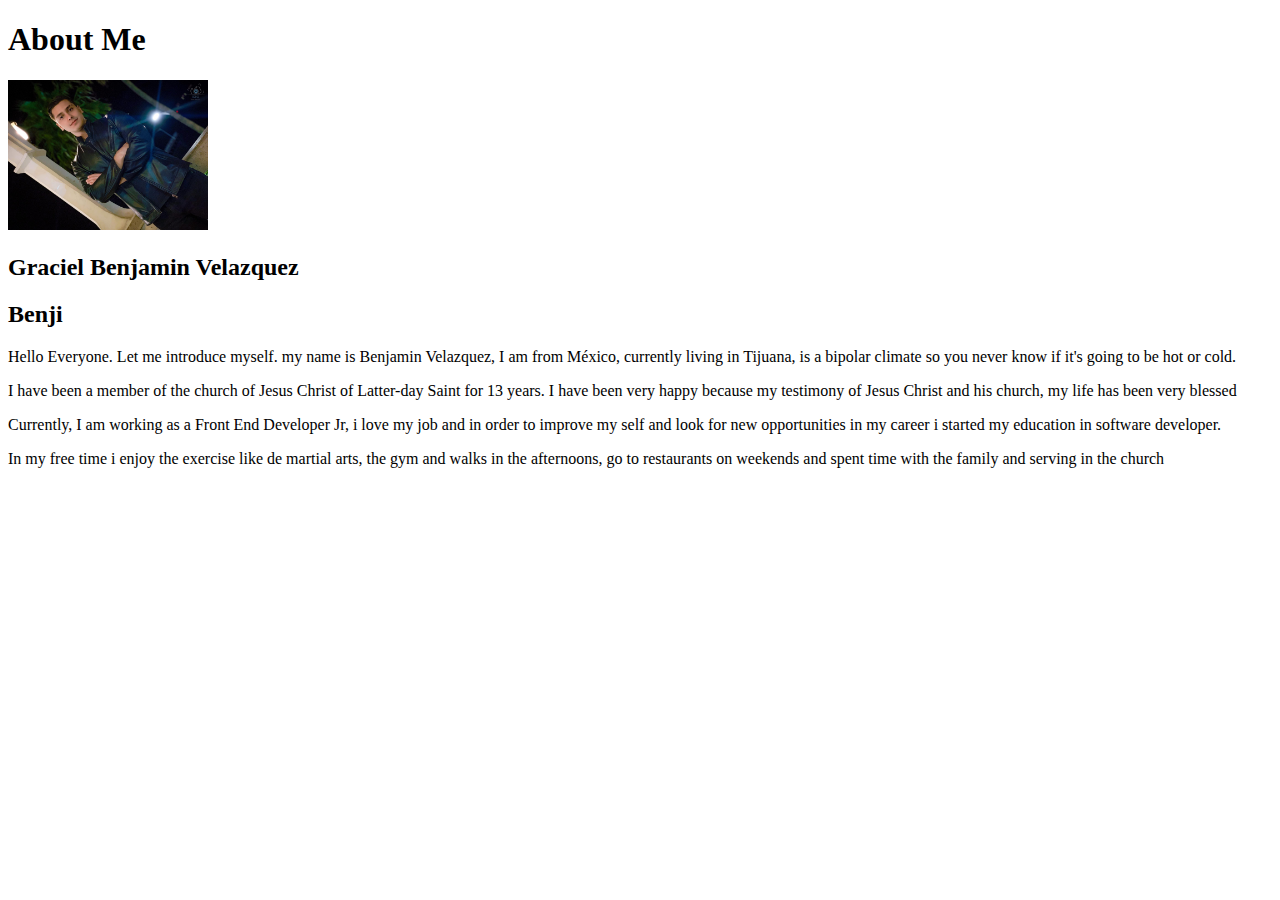
<file: aboutme/index.html>
<!DOCTYPE html>
<html lang="en">
<head>
    <meta charset="UTF-8">
    <meta http-equiv="X-UA-Compatible" content="IE=edge">
    <meta name="viewport" content="width=device-width, initial-scale=1.0">
    <link rel="stylesheet" href="styles/styles.css">
    <title>All About Me</title>
</head>
<body>
    <header>
        
    </header>
    <main>
        <h1>
            About Me
        </h1>
        <div class="img-container">
            <img alt="Image of me" src="images/image-of-me-2.jpg" >
        </div>
        <h2>
            Graciel Benjamin Velazquez
        </h2>
        <h2>
            Benji
        </h2>
        <p>
            Hello Everyone. Let me introduce myself. my name is Benjamin Velazquez, I am from México, currently living in Tijuana, is a bipolar climate so you never know if it's going to be hot or cold.
        </p>
        <p>
            I have been a member of the church of Jesus Christ of Latter-day Saint for 13 years. I have been very happy because my testimony of Jesus Christ and his church, my life has been very blessed
        </p>
        <p>
            Currently, I am working as a Front End Developer Jr, i love my job and in order to improve my self and look for new opportunities in my career i started my education in software developer.
        </p>
        <p>
            In my free time i enjoy the exercise like de martial arts, the gym and walks in the afternoons, go to restaurants on weekends and spent time with the family and serving in the church
        </p>
    </main>
    <footer>
        
    </footer>
</body>
</html>
</file>
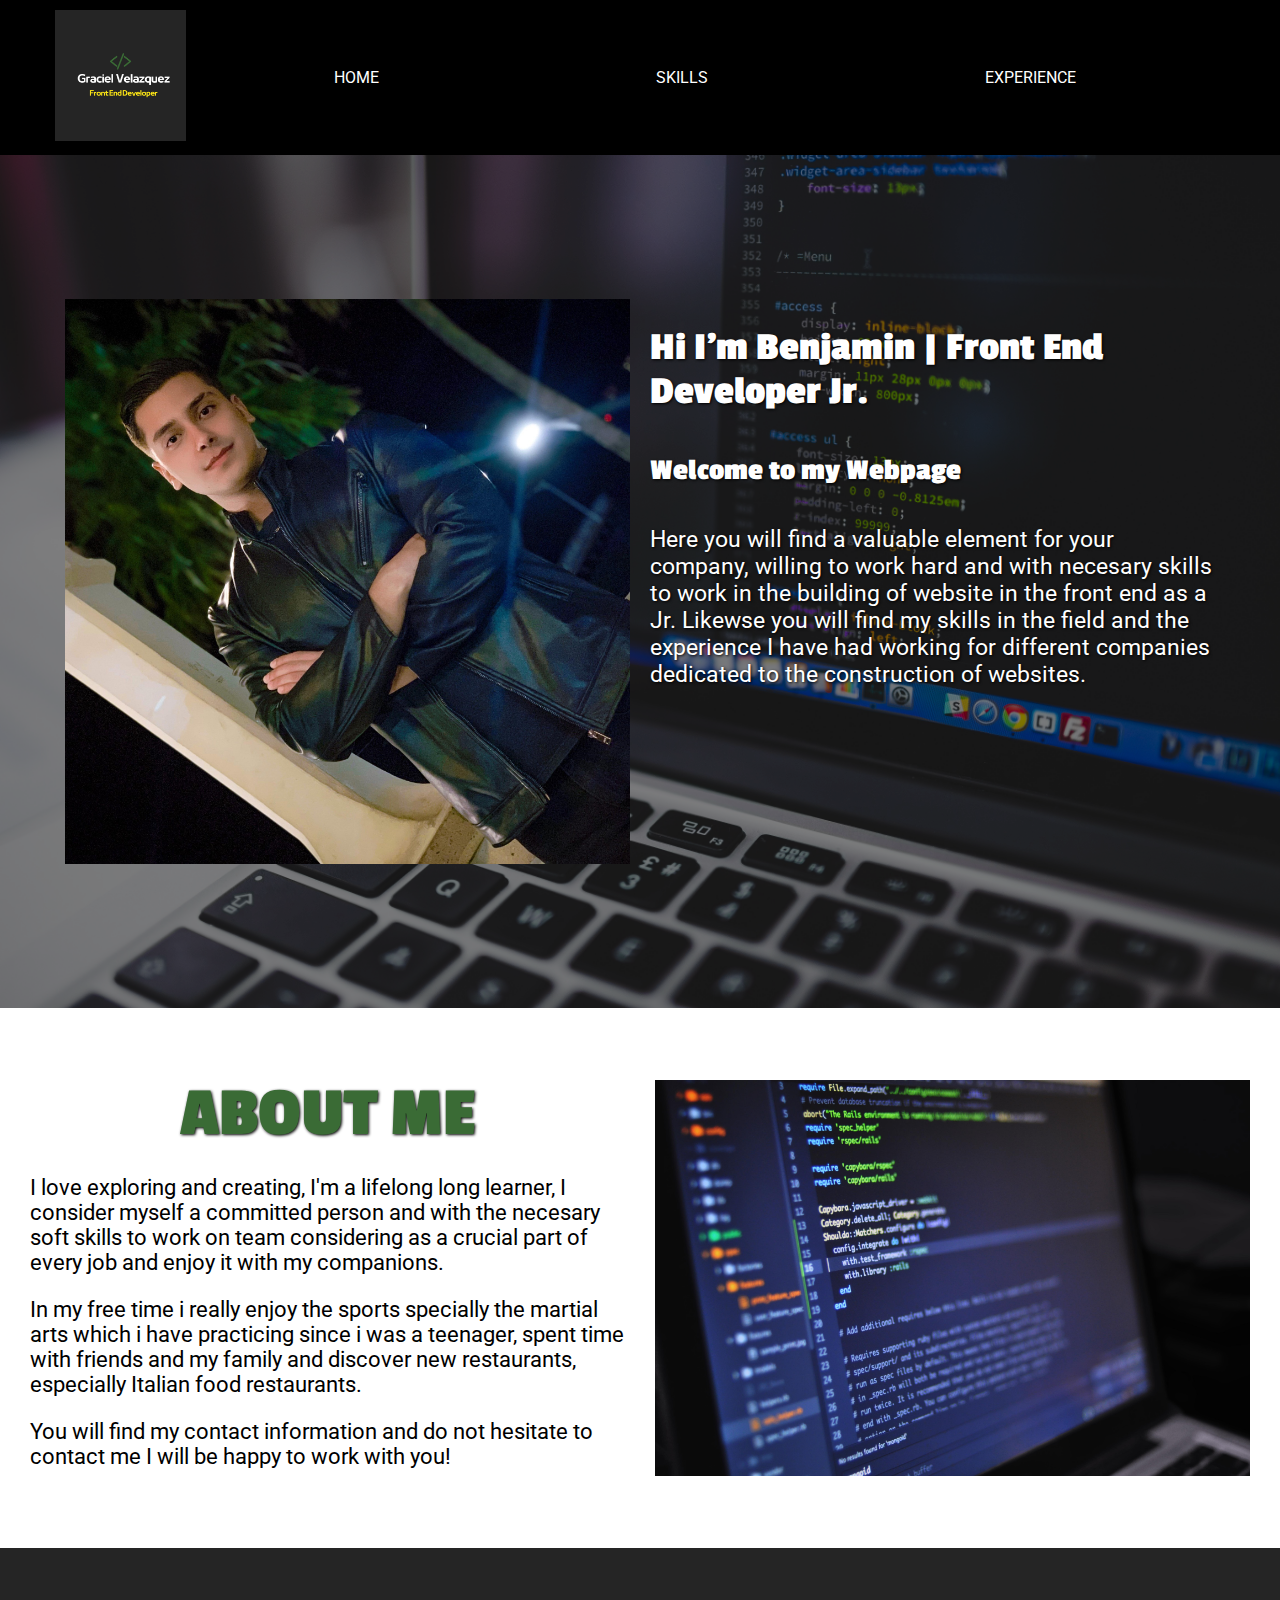
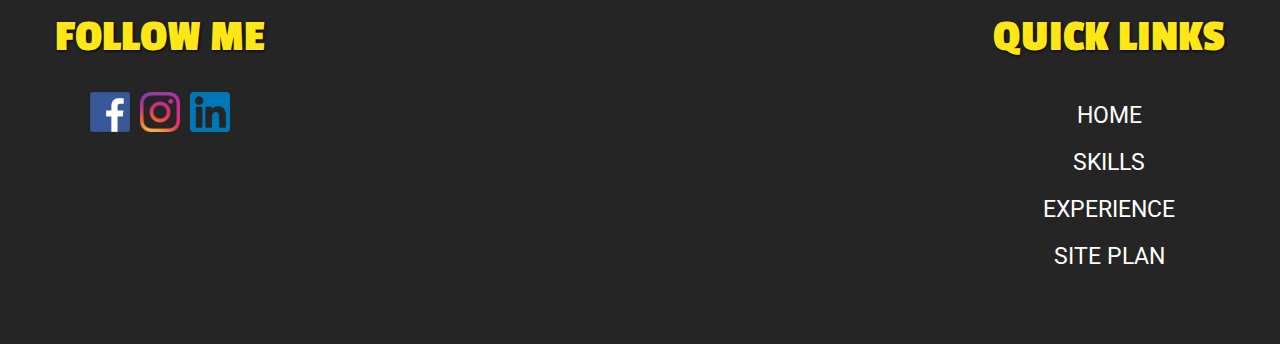
<file: HFEDPS/index.html>
<!DOCTYPE html>
<html lang="en">
<head>
    <meta charset="UTF-8">
    <meta http-equiv="X-UA-Compatible" content="IE=edge">
    <meta name="viewport" content="width=device-width, initial-scale=1.0">
    <link rel="stylesheet" href="styles/style.css">
    <title>Hiring Front End | Personal Site | Home</title>
</head>
<body>
    <div id="content">
        <header>
            <div class="contain">
                <a href="index.html" id="logo_link" title="Benjamin Velazquez"><img class="logo" src="images/HFEDPS_logo.png" alt="Benjamin Velazquez Logo"></a>
                <nav>
                    <a href="index.html" title="Home">Home</a>
                    <a href="/wdd130/HFEDPS/skills.html" title="Page 2">Skills</a>
                    <a href="/wdd130/HFEDPS/experience.html" title="Site Plan">Experience</a>
                </nav>
            </div>
        </header>
        <div id="hero">
            <div id="hero-box">
                <img id="hero-img" src="images/welcome/hero-shot.jpg" alt="Laptop with Code">
            </div>
            <div class="hero-info contain">
                <div class="img-container">
                    <img src="images/welcome/welcome-image-1.jpg" alt="Benjamin Personal Image">
                </div>
                <section id="hero-msg">
                    <h1>Hi I'm Benjamin | Front End Developer Jr.</h1>
                    <h4>Welcome to my Webpage</h4>
                    <p>
                        Here you will find a valuable element for your company, willing to work hard and with necesary skills to work in the building of website in the front end as a Jr. Likewse you will find my skills in the field and the experience I have had working for different companies dedicated to the construction of websites.
                    </p>
                </section>
            </div>
        </div>
        <main class="home-grid">
            <div class="row contain">
                <div class="welcome-txt">
                    <h3>
                        About me
                    </h3>
                    <p>
                        I love exploring and creating, I'm a lifelong long learner, I consider myself a committed person and with the necesary soft skills to work on team considering as a crucial part of every job and enjoy it with my companions.
                    </p>
                    <p>
                        In my free time i really enjoy the sports specially the martial arts which i have practicing since i was a teenager, spent time with friends and my family and discover new restaurants, especially Italian food restaurants.
                    </p>
                    <p>
                        You will find my contact information and do not hesitate to contact me I will be happy to work with you!
                    </p>
                </div>
                <div class="img-container">
                    <img src="images/welcome/welcome-image-2.jpg" alt="Laptop with code">
                </div>
            </div>
        </main>
        <footer>
            <div class="row contain">
                <div class="social-media-container">
                    <h3>
                        Follow Me
                    </h3>
                    <div class="social-media">
                        <div class="img-container">
                            <a href="https://www.facebook.com/benjamin.velazquez.16144606" target="_blank"><img src="images/welcome/facebook-icon.png" alt="Facebook Icon"></a>
                        </div>
                        <div class="img-container">
                            <a href="https://www.instagram.com/benjamin.velazquez002/" target="_blank"><img src="images/welcome/Instagram-icon.png" alt="Instagram Icon"></a>
                        </div>
                        <div class="img-container">
                            <a href="https://www.linkedin.com/in/graciel-benjamin-velazquez-espinoza-898b56224/" target="_blank"><img src="images/welcome/linkedin-icon.png" alt="Linkedin Icon"></a>
                        </div>
                    </div>
                </div>
                <div class="quick-link">
                    <h3>
                        Quick Links
                    </h3>
                    <div>
                        <a href="index.html">Home</a>
                    </div>
                    <div>
                        <a href="/wdd130/HFEDPS/skills.html" title="Skills">Skills</a>
                    </div>
                    <div>
                        <a href="/wdd130/HFEDPS/experience.html" title="Experience">Experience</a>
                    </div>
                    <div>
                        <a href="/wdd130/HFEDPS/site-plan.html" title="Site Plan">Site Plan</a>
                    </div>
                </div>
            </div>
        </footer>
    </div>
</body>
</html>
</file>
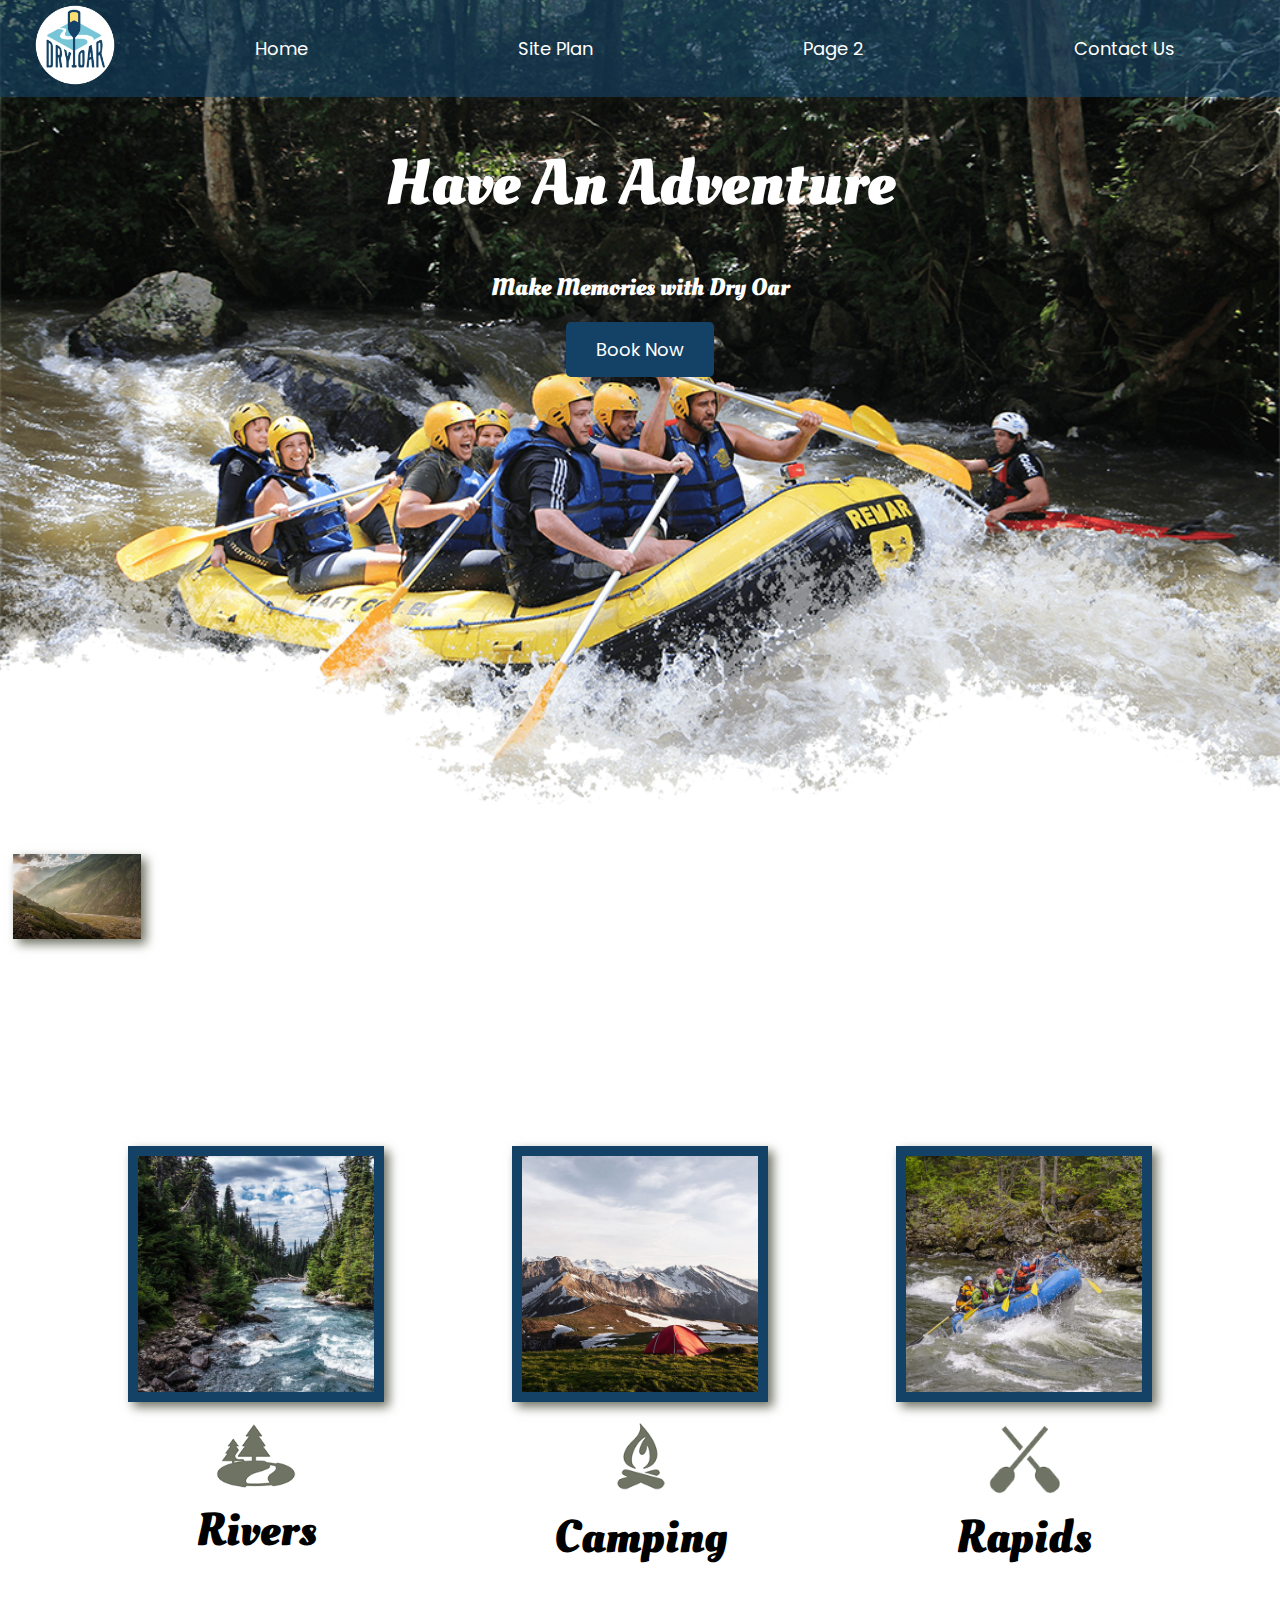
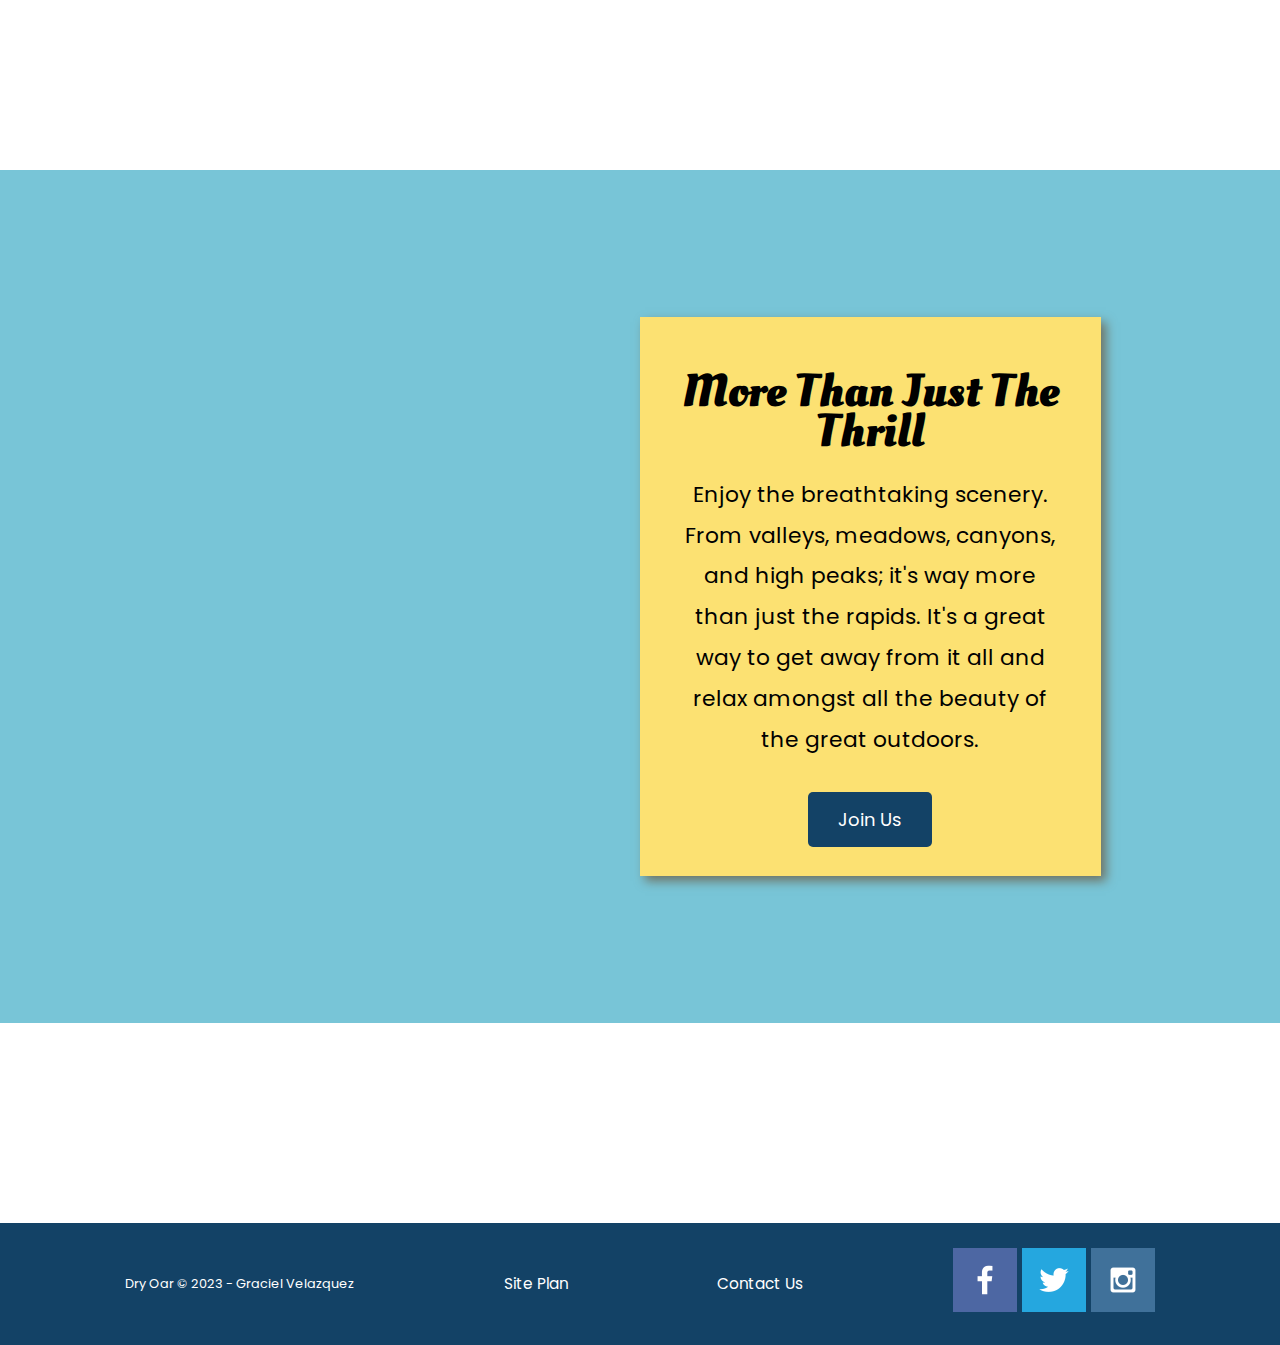
<file: wwr/index.html>
<!DOCTYPE html>
<html lang="en">
<head>
    <meta charset="UTF-8">
    <meta http-equiv="X-UA-Compatible" content="IE=edge">
    <meta name="viewport" content="width=device-width, initial-scale=1.0">
    <link rel="stylesheet" href="styles/style.css">
    <title>Whitewater Rafting Vacations | Dry Oar Boating | Home</title>
</head>
<body>
    <div id="content">
        <header>
            <a href="index.html" id="logo_link" title="Dry Oar"><img class="logo" src="images/logo.png" alt="Dry Oar Logo"></a>
            <nav>
                <a href="index.html" title="Home">Home</a>
                <a href="#" title="Site Plan">Site Plan</a>
                <a href="site-plan-rafting.html" title="Page 2">Page 2</a>
                <a href="contactus.html" title="Contact Us">Contact Us</a>
            </nav>
        </header>
        <div id="hero">
            <div id="hero-box">
                <img id="hero-img" src="images/hero.png" alt="People enjoying white water rafting">
            </div>
            <section id="hero-msg">
                <h1>Have An Adventure</h1>
                <h4>Make Memories with Dry Oar </h4>
                <div class='button-box'>
                    <a class='book' href="contactus.html" title="Book Now">Book Now</a>
                </div>
            </section>
        </div>
        <main class="home-grid">
            <section class="rivers-card">
                <img class="card-img" src="images/rivers.jpg" alt="river in forest">
                <img class="icon" src="images/river_icon.png" alt="river icon">
                <h2>Rivers</h2>
            </section>
            <section class="camping-card">
                <img class="card-img" src="images/camping.jpg" alt="tent in mountains">
                <img class="icon" src="images/fire_icon.png" alt="fire icon">
                <h2>Camping</h2>
            </section>
            <section class="rapids-card">
                <img class="card-img" src="images/rapids.jpg" alt="rafting boat">
                <img class="icon" src="images/oars.png" alt="oars icon">
                <h2>Rapids</h2>
            </section>
            <div id="background"></div>
            <div class="img-container">
                <img class="mountains" src="images/mountains.jpg" alt="Misty mountains">
            </div>
            <section class="msg">
                <h2>More Than Just The Thrill</h2>
                <p>Enjoy the breathtaking scenery. From valleys, meadows, canyons, and high peaks; it's way more than just the rapids. It's a great way to get away from it all and relax amongst all the beauty of the great outdoors. </p>
                <a class='join' href="rivers.html">Join Us</a>
            </section>
        </main>
        <footer>
            <p>Dry Oar &copy; 2023 - Graciel Velazquez</p>
            <p><a href="site-plan-rafting.html">Site Plan</a></p>
            <p><a href="contactus.html">Contact Us</a></p>
            <div class="social">
                <a href="https://facebook.com" target="_blank">
                    <img src="images/facebook.png" alt="fb icon">
                </a>
                <a href="https://twitter.com" target="_blank">
                    <img src="images/twitter.png" alt="twitter icon">
                </a>
                <a href="https://instagram.com" target="_blank">
                    <img src="images/instagram.png" alt="instagram icon">
                </a>
            </div>
        </footer>
    </div>
</body>
</html>
</file>
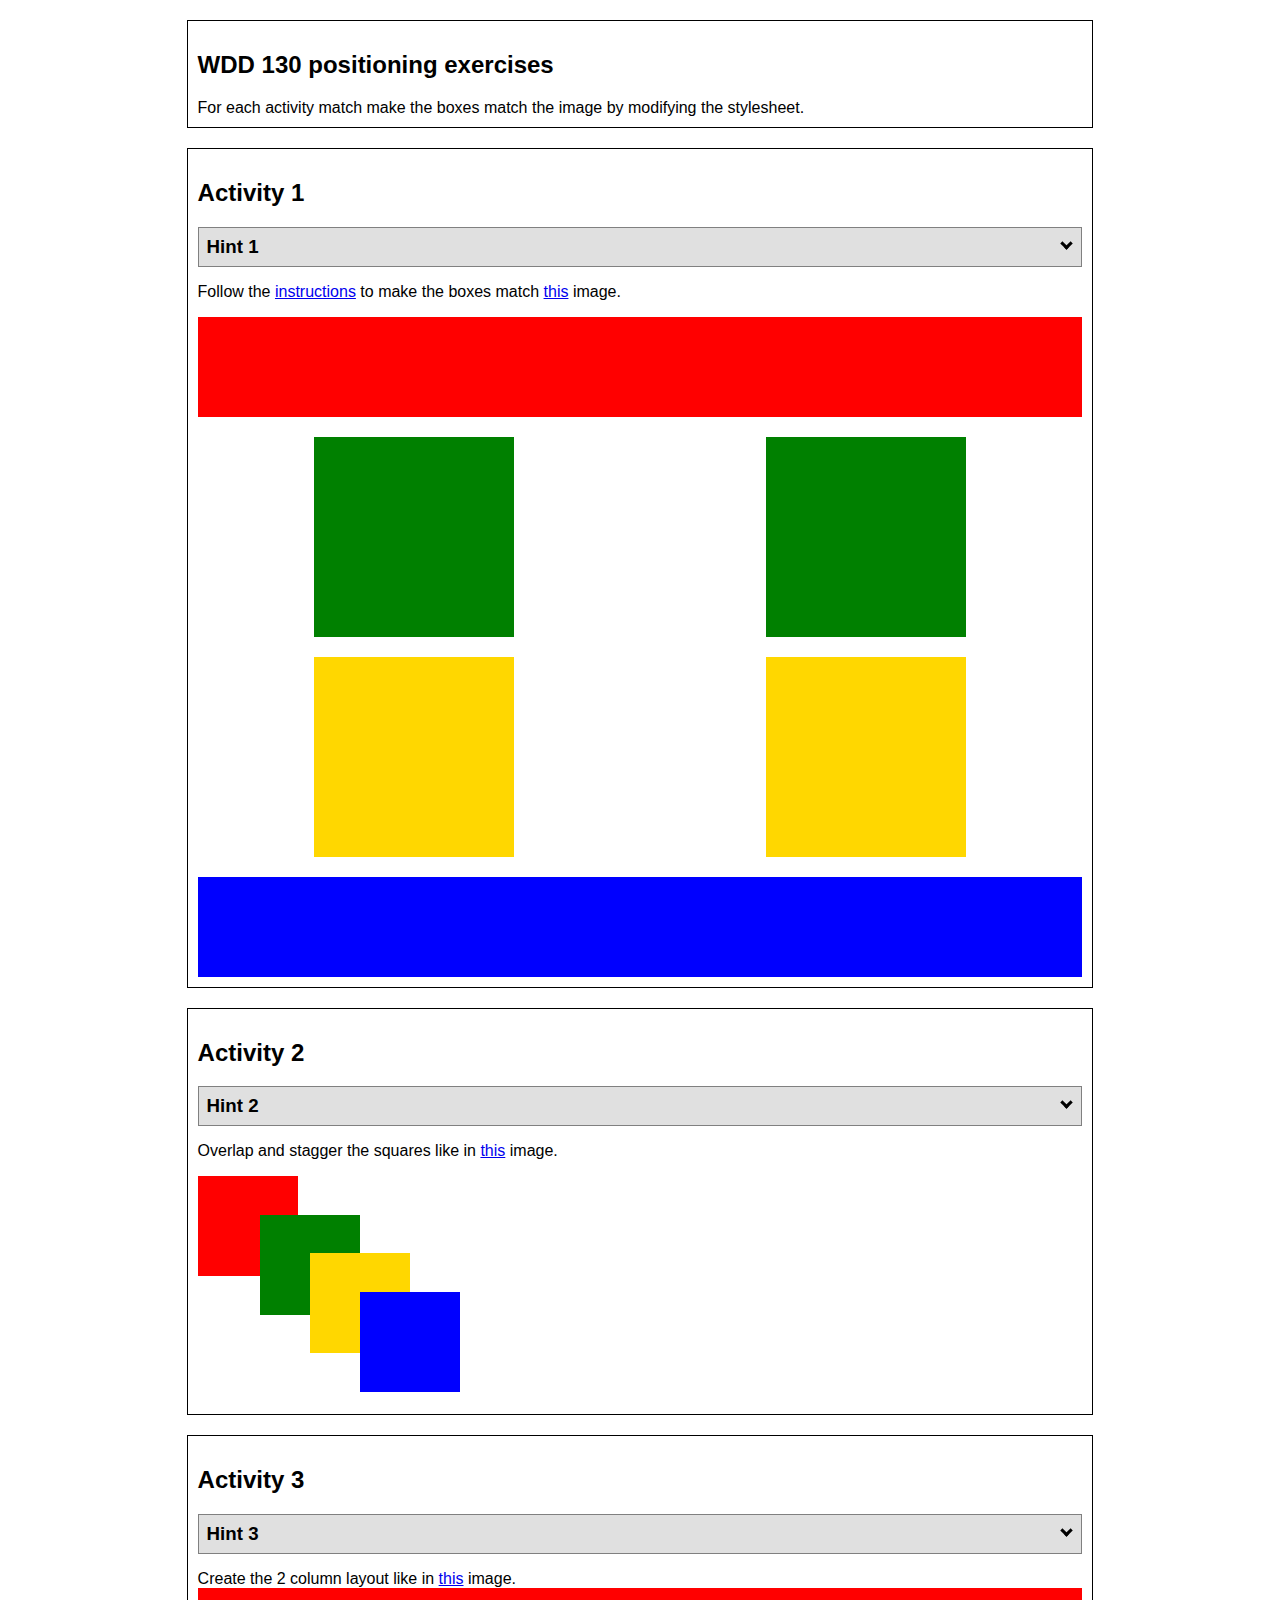
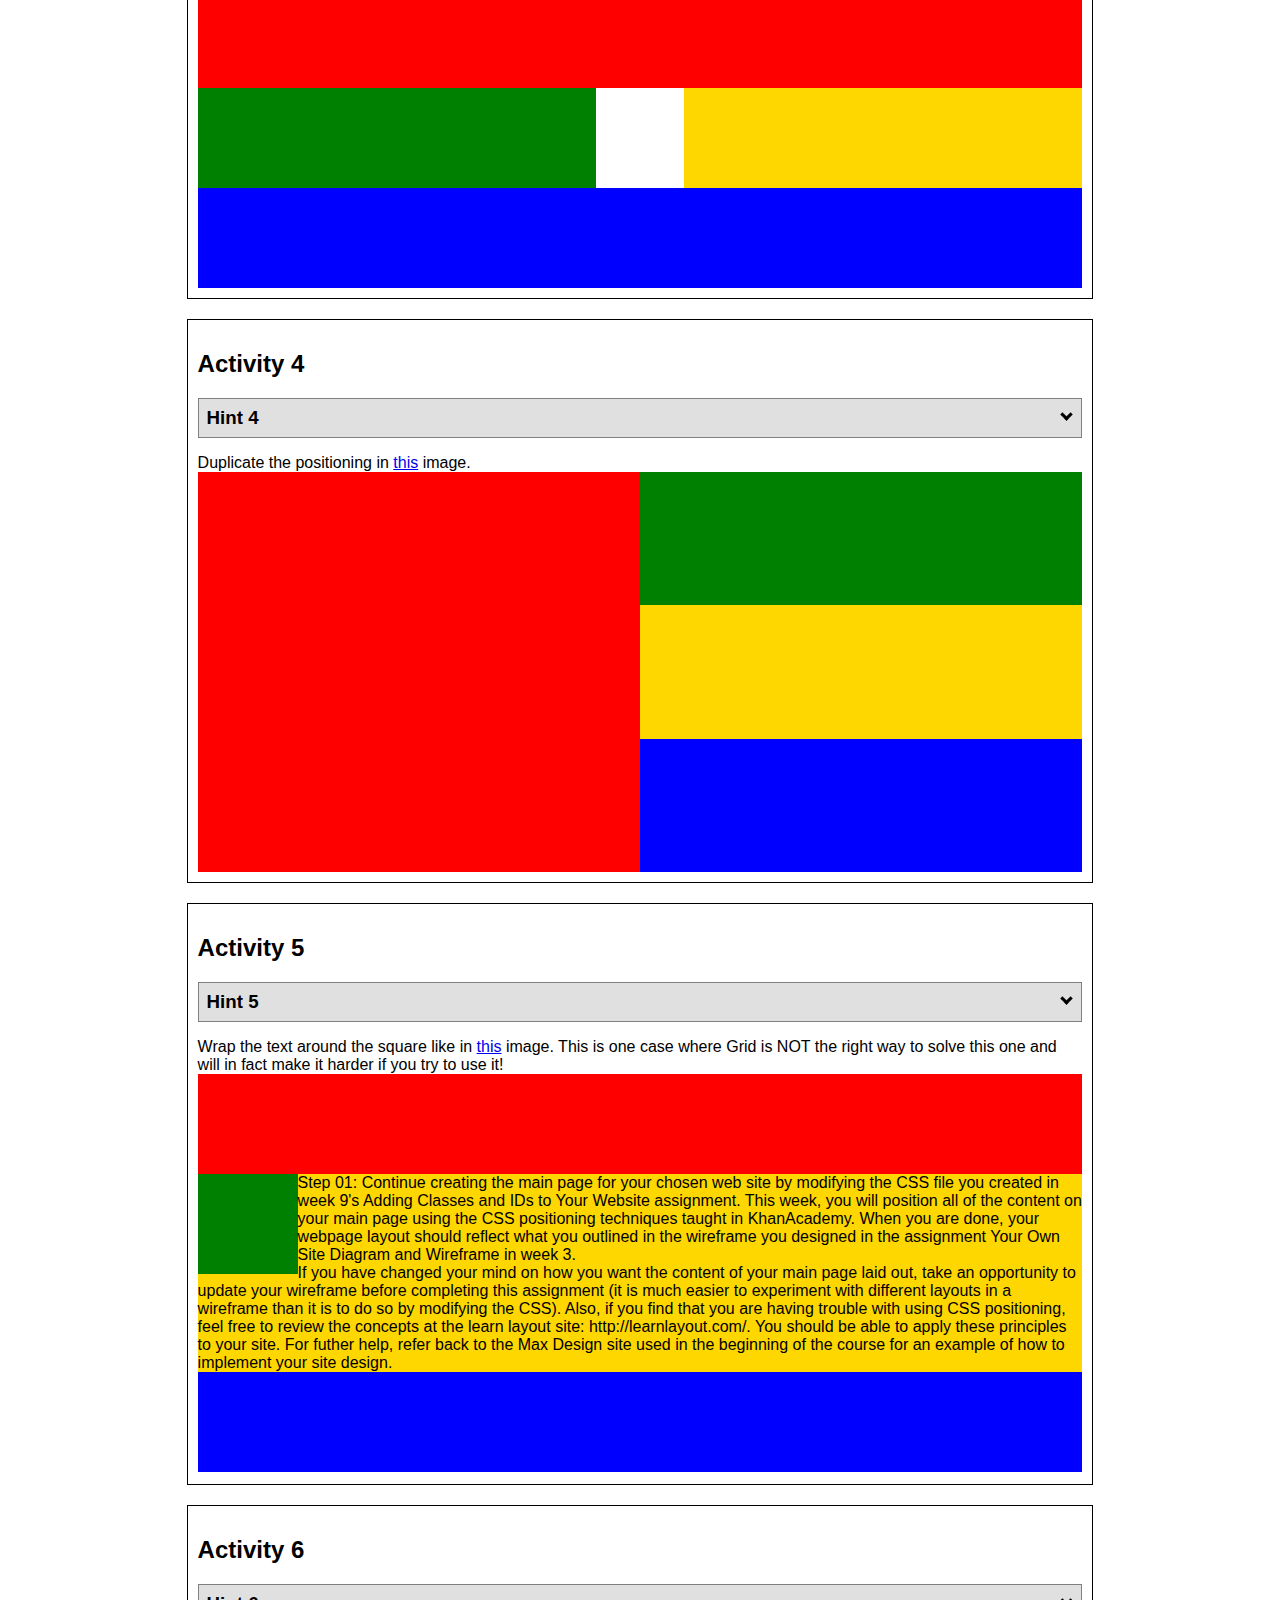
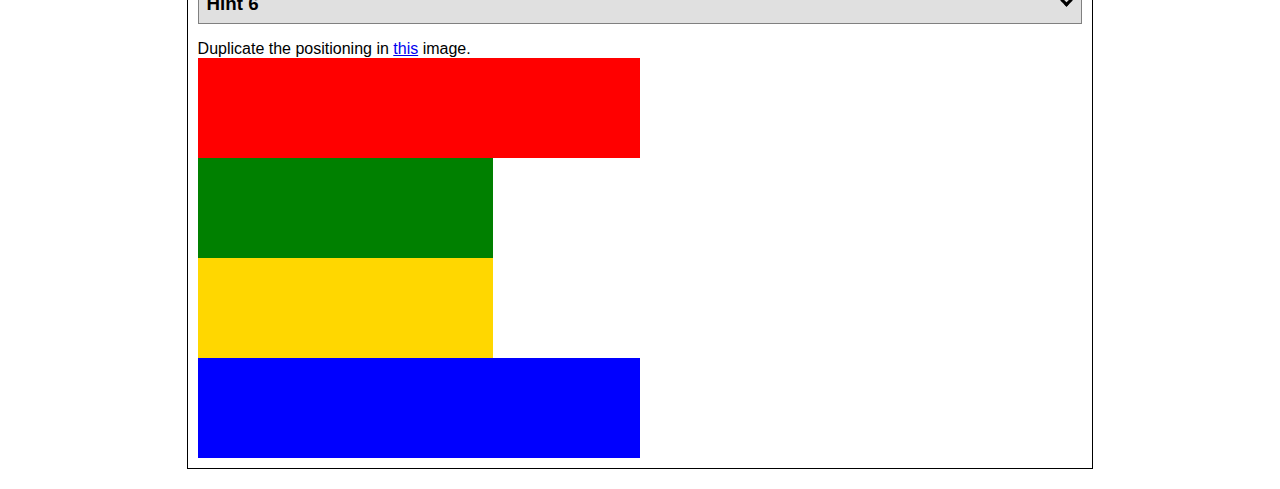
<file: positioning.html>
<!DOCTYPE html>
<html lang="en">
  <head>
    <!-- HTML - Name: positioning.html -->
    <title>Positioning Activity</title>
    <link rel="stylesheet" type="text/css" href="positionstyles.css" />
  </head>
  <body>
    <div class="activity">
      <h2>WDD 130 positioning exercises</h2>
      For each activity match make the boxes match the image by modifying the stylesheet.</div>
    <div class="activity">
      <h2>Activity 1</h2>
      <section class="hint"><input type="checkbox" ><i></i> <h3>Hint 1</h3><div><p>Check out the <a href="https://byui-wdd.github.io/wdd130/activities/w06-css-positioning.html" target="_blank">activity instructions</a> in Ilearn!</p></div></section>
      <p>Follow the <a href="https://byui-wdd.github.io/wdd130/activities/w06-css-positioning.html" target="_blank">instructions</a> to make the boxes match  <a href="https://byui-wdd.github.io/wdd130/images/example1.png" target="_blank">this</a> image.</p>
      <div class="content1" >
        <div class="red1" ></div>
        <div class="green1" ></div>
        <div class="green1" ></div>
        <div class="yellow1"></div>
        <div class="yellow1"></div>
        <div class="blue1"></div>
      </div>
    </div>
    <div class="activity">
      <h2>Activity 2</h2>
      <section class="hint"><input type="checkbox" > <h3>Hint 2</h3><i></i><div>
      <ul>
      <li>grid-template-columns: 50px 50px 50px 50px 50px </li></ul></div></section>
      <p>Overlap and stagger the squares like in <a href="https://byui-wdd.github.io/wdd130/images/example2.png" target="_blank">this</a> image.</p>
      <div class="content2" >
        <div class="red2" ></div>
        <div class="green2" ></div>
        <div class="yellow2"></div>
        <div class="blue2"></div>
      </div>
    </div>
    <div class="activity">
      <h2>Activity 3</h2>
      <section class="hint"><input type="checkbox" > <h3>Hint 3</h3><i></i><div><p>This one is going to be best solved with CSS Grid. Remember to make the boxes the right width first...then start moving them around. </p><h4>Properties used:</h4><ul><li>display:grid;</li><li>grid-template-columns:</li><li>grid-column-gap:</li>
        <li>grid-column:</li>  </ul></div></section>
      Create the 2 column layout like in <a href="https://byui-wdd.github.io/wdd130/images/example3.png" target="_blank">this</a>  image.
      <div class="content3" >
        <div class="red3" ></div>
        <div class="green3" ></div>
        <div class="yellow3"></div>
        <div class="blue3"></div>
      </div>
    </div>
    <div class="activity">
      <h2>Activity 4</h2>
      <section class="hint"><input type="checkbox" > <h3>Hint 4</h3><i></i><div><p>For the others we have been primarily concerned with width. For this one you will need to adjust height as well. </p><h4>Properties used:</h4><ul><li>display:grid;</li><li>grid-template-columns:</li><li>grid-row:</li></ul></div></section>
      Duplicate the positioning in <a href="https://byui-wdd.github.io/wdd130/images/example4.png" target="_blank">this</a> image. 
      <div class="content4" >
        <div class="red4" ></div>
        <div class="green4" ></div>
        <div class="yellow4"></div>
        <div class="blue4"></div>
      </div>
    </div>

    <div class="activity">
      <h2>Activity 5</h2>
      <section class="hint"><input type="checkbox" > <h3>Hint 5</h3><i></i><div><p>Grid is <strong>not</strong> the right way to do this.  In fact there is only one way to really do that...and that is with float. Remember that we float the thing we want the text to wrap around.  Also remember to start by making all the shapes the right size and shape.</p><h4>Properties used:</h4><ul><li>float: left;</li></ul></div></section>
      Wrap the text around the square like in <a href="https://byui-wdd.github.io/wdd130/images/example5.png" target="_blank">this</a> image. This is one case where Grid is NOT the right way to solve this one and will in fact make it harder if you try to use it!
      <div class="content5" >
        <div class="red5" ></div>
        <div class="green5" ></div>
        <div class="yellow5">Step 01: Continue creating the main page for your chosen web site by modifying the CSS file you created in week 9's Adding Classes and IDs to Your Website assignment. This week, you will position all of the content on your main page using the CSS positioning techniques taught in KhanAcademy. When you are done, your webpage layout should reflect what you outlined in the wireframe you designed in the assignment Your Own Site Diagram and Wireframe in week 3. <br />
          If you have changed your mind on how you want the content of your main page laid out, take an opportunity to update your wireframe before completing this assignment (it is much easier to experiment with different layouts in a wireframe than it is to do so by modifying the CSS). Also, if you find that you are having trouble with using CSS positioning, feel free to review the concepts at the learn layout site: http://learnlayout.com/. You should be able to apply these principles to your site. For futher help, refer back to the Max Design site used in the beginning of the course for an example of how to implement your site design.</div>
        <div class="blue5"></div>
      </div>
    </div>
    <div class="activity">
      <h2>Activity 6</h2>
      <section class="hint"><input type="checkbox" > <h3>Hint 6</h3><i></i><div><p>This one is all about visualizing the grid behind the layout. If you are having a hard time doing that first: all the sizes are even multiples of 100, and second here is another example with the lines drawn: <a href="https://byui-wdd.github.io/wdd130/images/example6-hint.png" target="_blank">example 6 with lines</a>. For this one you will find it easiest if you use px for the column width. You can also use <kbd>z-index</kbd> to control the element layering.    </p><h4>Properties used:</h4><ul><li>display:grid;</li><li>grid-template-columns:</li><li>grid-column:</li><li>grid-row:</li><li><a href="https://www.w3schools.com/cssref/pr_pos_z-index.asp" target="_blank">z-index:</a></li></ul></div></section>
      Duplicate the positioning in <a href="https://byui-wdd.github.io/wdd130/images/example6.png" target="_blank">this</a> image.
      <div class="content6" >
        <div class="red6" ></div>
        <div class="green6" ></div>
        <div class="yellow6"></div>
        <div class="blue6"></div>
      </div>
    </div>
  </body>
</html>
</file>
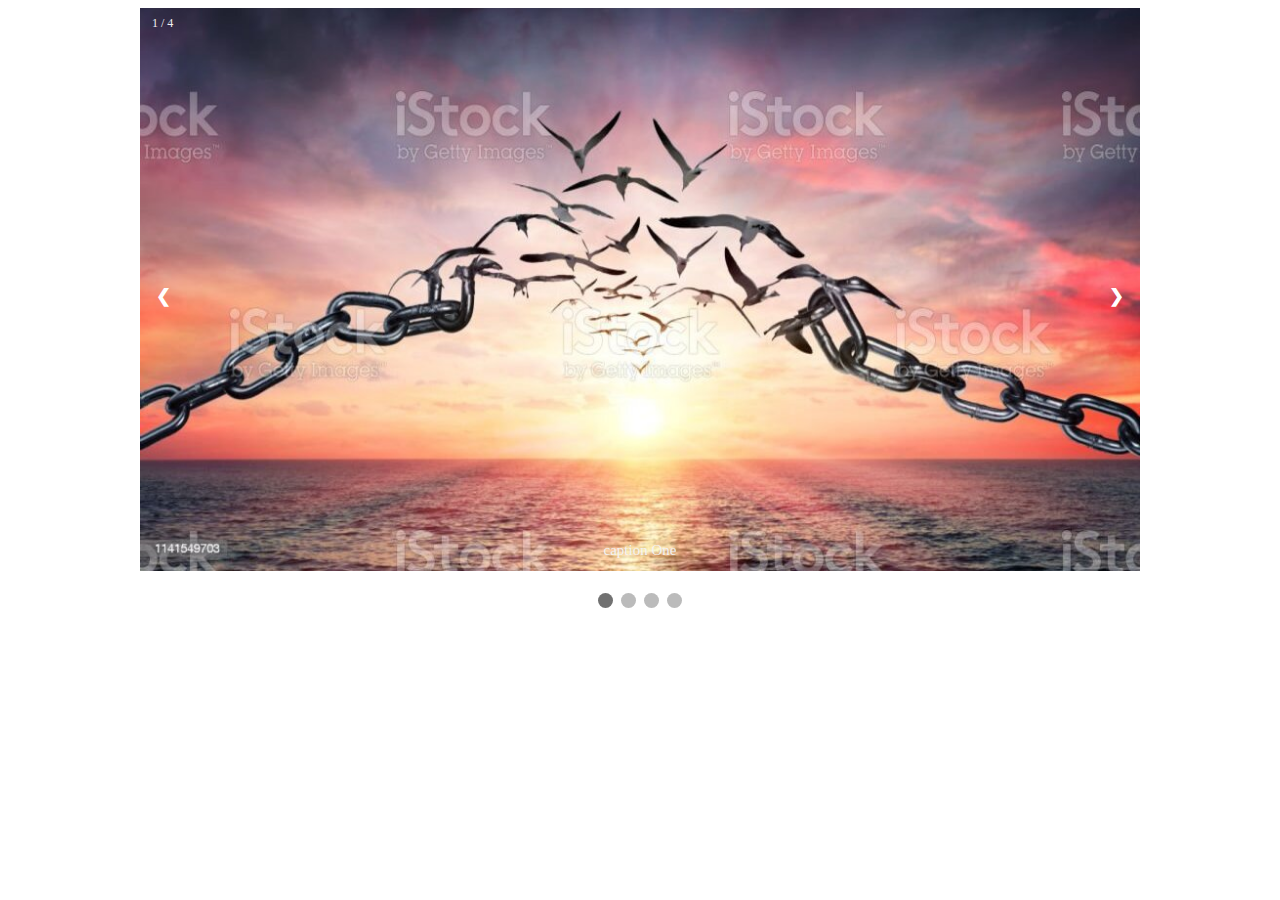
<file: HFEDPS/component.html>
<!DOCTYPE html>
<html lang="en">
<head>
    <meta charset="UTF-8">
    <meta http-equiv="X-UA-Compatible" content="IE=edge">
    <meta name="viewport" content="width=device-width, initial-scale=1.0">
    <link rel="stylesheet" href="styles/component.css">
    <title>Hiring Front End | Personal Site | Component Practice</title>
</head>
<body>
    <!-- Slideshow container -->
    <div class="slideshow-container">

        <!-- Full-width images with number and caption text -->
        <div class="mySlides fade">
            <div class="numbertext">1 / 4</div>
            <img src="images/component-practice/banner-1.jpg" style="width:100%">
            <div class="text">caption One</div>
        </div>
    
        <div class="mySlides fade">
            <div class="numbertext">2 / 4</div>
            <img src="images/component-practice/banner-2.jpg" style="width:100%">
            <div class="text">Caption Two</div>
        </div>
    
        <div class="mySlides fade">
            <div class="numbertext">3 / 4</div>
            <img src="images/component-practice/banner-3.jpg" style="width:100%">
            <div class="text">Caption Three</div>
        </div>

        <div class="mySlides fade">
            <div class="numbertext">4 / 4</div>
            <img src="images/component-practice/banner-4.jpg" style="width:100%">
            <div class="text">Caption Fourth</div>
        </div>
    
        <!-- Next and previous buttons -->
        <a class="prev" onclick="plusSlides(-1)">&#10094;</a>
        <a class="next" onclick="plusSlides(1)">&#10095;</a>
    </div>
    <br>
    
    <!-- The dots/circles -->
    <div style="text-align:center">
        <span class="dot" onclick="currentSlide(1)"></span>
        <span class="dot" onclick="currentSlide(2)"></span>
        <span class="dot" onclick="currentSlide(3)"></span>
        <span class="dot" onclick="currentSlide(4)"></span>
  </div>
  <script>
        let slideIndex = 1;
        showSlides(slideIndex);

        // Next/previous controls
        function plusSlides(n) {
        showSlides(slideIndex += n);
        }

        // Thumbnail image controls
        function currentSlide(n) {
        showSlides(slideIndex = n);
        }

        function showSlides(n) {
        let i;
        let slides = document.getElementsByClassName("mySlides");
        let dots = document.getElementsByClassName("dot");
        if (n > slides.length) {slideIndex = 1}
        if (n < 1) {slideIndex = slides.length}
        for (i = 0; i < slides.length; i++) {
            slides[i].style.display = "none";
        }
        for (i = 0; i < dots.length; i++) {
            dots[i].className = dots[i].className.replace(" active", "");
        }
        slides[slideIndex-1].style.display = "block";
        dots[slideIndex-1].className += " active";
        }
  </script>
</body>
</html>
</file>
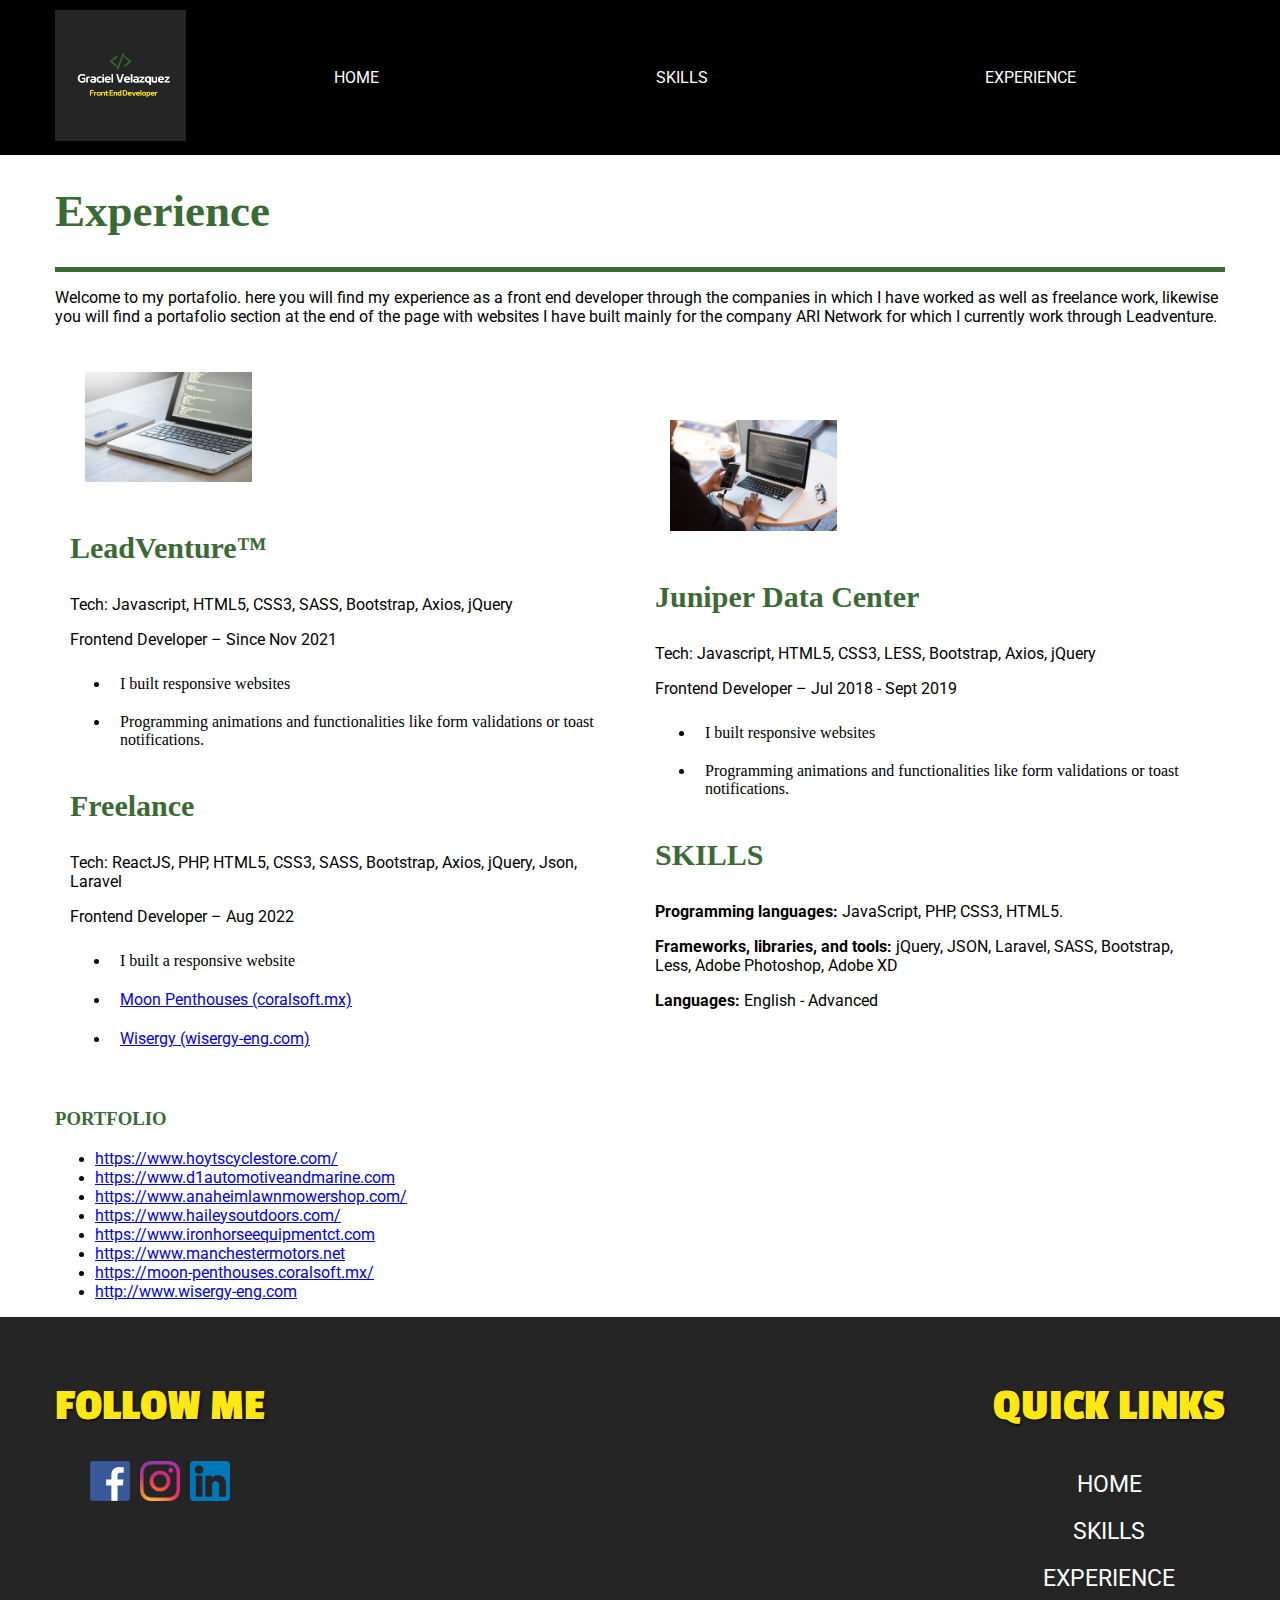
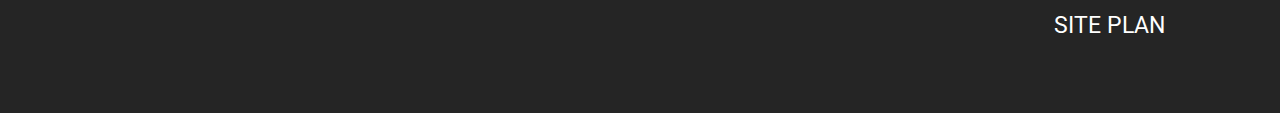
<file: HFEDPS/experience.html>
<!DOCTYPE html>
<html lang="en">
<head>
    <meta charset="UTF-8">
    <meta http-equiv="X-UA-Compatible" content="IE=edge">
    <meta name="viewport" content="width=device-width, initial-scale=1.0">
    <link rel="stylesheet" href="styles/style.css">
    <title>Hiring Front End | Personal Site | Home</title>
</head>
<body>
    <div id="content">
        <header>
            <div class="contain">
                <a href="index.html" id="logo_link" title="Benjamin Velazquez"><img class="logo" src="images/HFEDPS_logo.png" alt="Benjamin Velazquez Logo"></a>
                <nav>
                    <a href="index.html" title="Home">Home</a>
                    <a href="/wdd130/HFEDPS/skills.html" title="Page 2">Skills</a>
                    <a href="/wdd130/HFEDPS/experience.html" title="Site Plan">Experience</a>
                </nav>
            </div>
        </header>
        <div id="internal" class="contain">
            <div class="page_title">
                <h1>
                    Experience
                </h1>
            </div>
            <p>
                Welcome to my portafolio. here you will find my experience as a front end developer through the companies in which I have worked as well as freelance work, likewise you will find a portafolio section at the end of the page with websites I have built mainly for the company ARI Network for which I currently work through Leadventure.
            </p>
            <div class="row">
                <div class="txt">
                    <div class="img-container">
                        <img src="images/experience/experience-image-1.jpg" alt="Experience Image 1s">
                    </div>
                    <h3>
                        LeadVenture™
                    </h3>
                    <p>
                        Tech: Javascript, HTML5, CSS3, SASS, Bootstrap, Axios, jQuery
                    </p>
                    <p>
                        Frontend Developer – Since Nov 2021
                    </p>
                    <ul>
                        <li>
                            I built responsive websites
                        </li>
                        <li>
                            Programming animations and functionalities like form validations or toast notifications.
                        </li>
                    </ul>
                    <h3>
                        Freelance
                    </h3>
                    <p>
                        Tech: ReactJS, PHP, HTML5, CSS3, SASS, Bootstrap, Axios, jQuery, Json, Laravel
                    </p>
                    <p>
                        Frontend Developer – Aug 2022
                    </p>
                    <ul>
                        <li>
                            I built a responsive website
                        </li>
                        <li>
                            <a href="https://moon-penthouses.coralsoft.mx/" target="_blank">Moon Penthouses (coralsoft.mx)</a>
                        </li>
                        <li>
                            <a href="http://www.wisergy-eng.com/" target="_blank">Wisergy (wisergy-eng.com)</a>
                        </li>
                    </ul>
                </div>
                <div class="txt">
                    <div class="img-container">
                        <img src="images/experience/experience-image-2.jpg" alt="Experience Image 1s">
                    </div>
                    <h3>
                        Juniper Data Center
                    </h3>
                    <p>
                        Tech: Javascript, HTML5, CSS3, LESS, Bootstrap, Axios, jQuery
                    </p>
                    <p>
                        Frontend Developer – Jul 2018 - Sept 2019
                    </p>
                    <ul>
                        <li>
                            I built responsive websites
                        </li>
                        <li>
                            Programming animations and functionalities like form validations or toast notifications.
                        </li>
                    </ul>
                    <h3>
                        SKILLS
                    </h3>
                    <p>
                        <b>Programming languages:</b> JavaScript, PHP, CSS3, HTML5.
                    </p>
                    <p>
                        <b>Frameworks, libraries, and tools:</b> jQuery, JSON, Laravel, SASS, Bootstrap, Less, Adobe Photoshop, Adobe XD
                    </p>
                    <p>
                        <b>Languages:</b> English - Advanced
                    </p>
                </div>
            </div>
            <h3>
                PORTFOLIO
            </h3>
            <ul>
                <li>
                    <a href="https://www.hoytscyclestore.com/" target="_blank">https://www.hoytscyclestore.com/</a>
                </li>
                <li>
                    <a href="https://www.d1automotiveandmarine.com" target="_blank">https://www.d1automotiveandmarine.com</a>
                </li>
                <li>
                    <a href="https://www.anaheimlawnmowershop.com/" target="_blank">https://www.anaheimlawnmowershop.com/</a>
                </li>
                <li>
                    <a href="https://www.haileysoutdoors.com/" target="_blank">https://www.haileysoutdoors.com/</a>
                </li>
                <li>
                    <a href="https://www.ironhorseequipmentct.com" target="_blank">https://www.ironhorseequipmentct.com</a>
                </li>
                <li>
                    <a href="https://www.manchestermotors.net" target="_blank">https://www.manchestermotors.net</a>
                </li>
                <li>
                    <a href="https://moon-penthouses.coralsoft.mx" target="_blank">https://moon-penthouses.coralsoft.mx/</a>
                </li>
                <li>
                    <a href="http://www.wisergy-eng.com" target="_blank">http://www.wisergy-eng.com</a>
                </li>
            </ul>
        </div>
        <footer>
            <div class="row contain">
                <div class="social-media-container">
                    <h3>
                        Follow Me
                    </h3>
                    <div class="social-media">
                        <div class="img-container">
                            <a href="https://www.facebook.com/benjamin.velazquez.16144606" target="_blank"><img src="images/welcome/facebook-icon.png" alt="Facebook Icon"></a>
                        </div>
                        <div class="img-container">
                            <a href="https://www.instagram.com/benjamin.velazquez002/" target="_blank"><img src="images/welcome/Instagram-icon.png" alt="Instagram Icon"></a>
                        </div>
                        <div class="img-container">
                            <a href="https://www.linkedin.com/in/graciel-benjamin-velazquez-espinoza-898b56224/" target="_blank"><img src="images/welcome/linkedin-icon.png" alt="Linkedin Icon"></a>
                        </div>
                    </div>
                </div>
                <div class="quick-link">
                    <h3>
                        Quick Links
                    </h3>
                    <div>
                        <a href="index.html">Home</a>
                    </div>
                    <div>
                        <a href="/wdd130/HFEDPS/skills.html" title="Skills">Skills</a>
                    </div>
                    <div>
                        <a href="/wdd130/HFEDPS/experience.html" title="Experience">Experience</a>
                    </div>
                    <div>
                        <a href="/wdd130/HFEDPS/site-plan.html" title="Site Plan">Site Plan</a>
                    </div>
                </div>
            </div>
        </footer>
    </div>
</body>
</html>
</file>
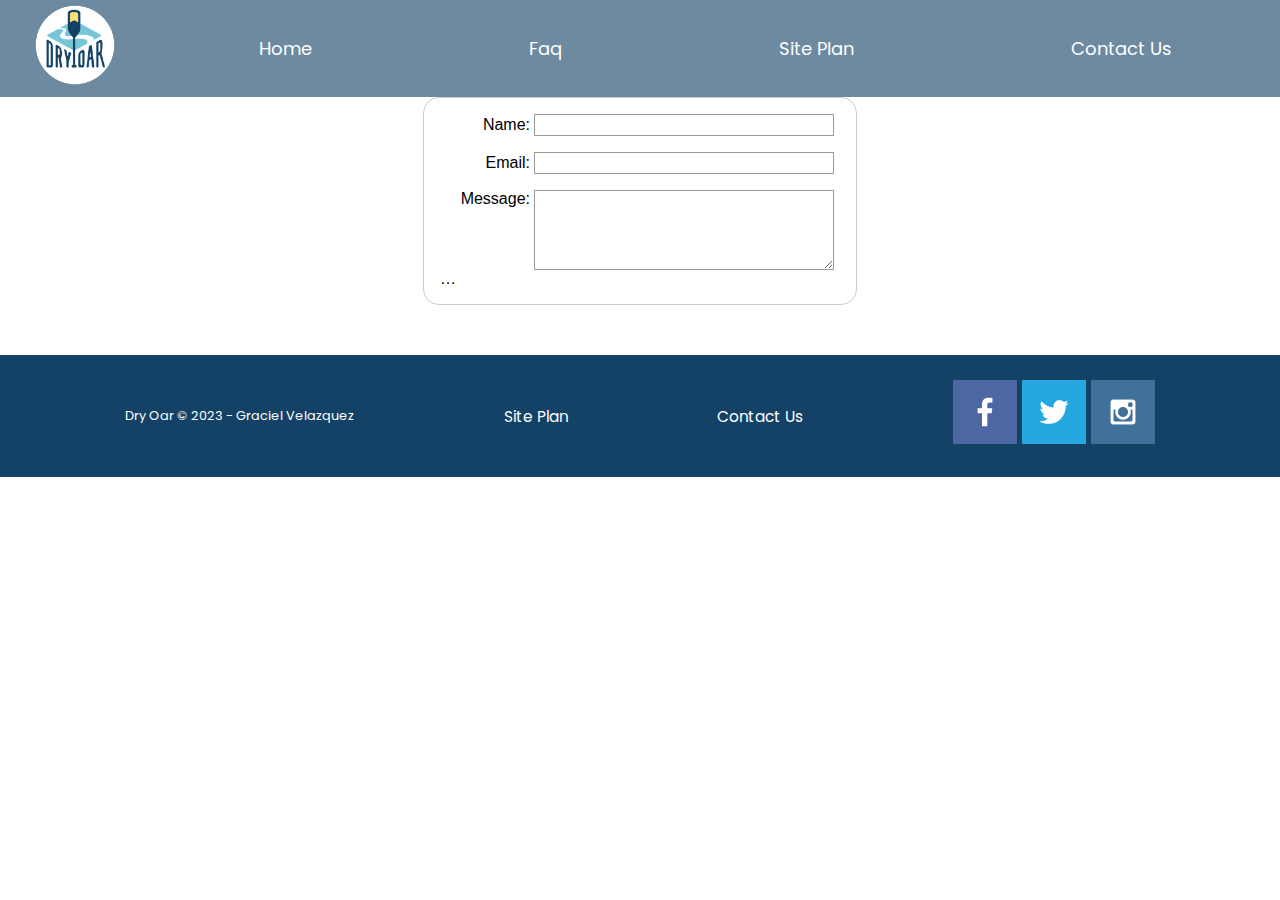
<file: wwr/contact.html>
<!DOCTYPE html>
<html lang="en">
<head>
    <meta charset="UTF-8">
    <meta http-equiv="X-UA-Compatible" content="IE=edge">
    <meta name="viewport" content="width=device-width, initial-scale=1.0">
    <link rel="stylesheet" href="styles/style.css">
    <title>Whitewater Rafting Vacations | Dry Oar Boating | Contact Us</title>
</head>
<body>
    <div id="content" class="internal">
        <header>
            <a href="index.html" id="logo_link" title="Dry Oar"><img class="logo" src="images/logo.png" alt="Dry Oar Logo"></a>
            <nav>
                <a href="index.html" title="Home">Home</a>
                <a href="/wdd130/wwr/faq.html" title="Faq">Faq</a>
                <a href="/wdd130/wwr/site-plan-rafting.html" title="Site Plan">Site Plan</a>
                <a href="contactus.html" title="Contact Us">Contact Us</a>
            </nav>
        </header>
       <div class="contact_page">
        <form action="/my-handling-form-page" method="post">
            <ul>
              <li>
                <label for="name">Name:</label>
                <input type="text" id="name" name="user_name" />
              </li>
              <li>
                <label for="mail">Email:</label>
                <input type="email" id="mail" name="user_email" />
              </li>
              <li>
                <label for="msg">Message:</label>
                <textarea id="msg" name="user_message"></textarea>
              </li>
          
              …
            </ul>
          </form>          
       </div>
        <footer>
            <p>Dry Oar &copy; 2023 - Graciel Velazquez</p>
            <p><a href="site-plan-rafting.html">Site Plan</a></p>
            <p><a href="contactus.html">Contact Us</a></p>
            <div class="social">
                <a href="https://facebook.com" target="_blank">
                    <img src="images/facebook.png" alt="fb icon">
                </a>
                <a href="https://twitter.com" target="_blank">
                    <img src="images/twitter.png" alt="twitter icon">
                </a>
                <a href="https://instagram.com" target="_blank">
                    <img src="images/instagram.png" alt="instagram icon">
                </a>
            </div>
        </footer>
    </div>
</body>
</html>
</file>
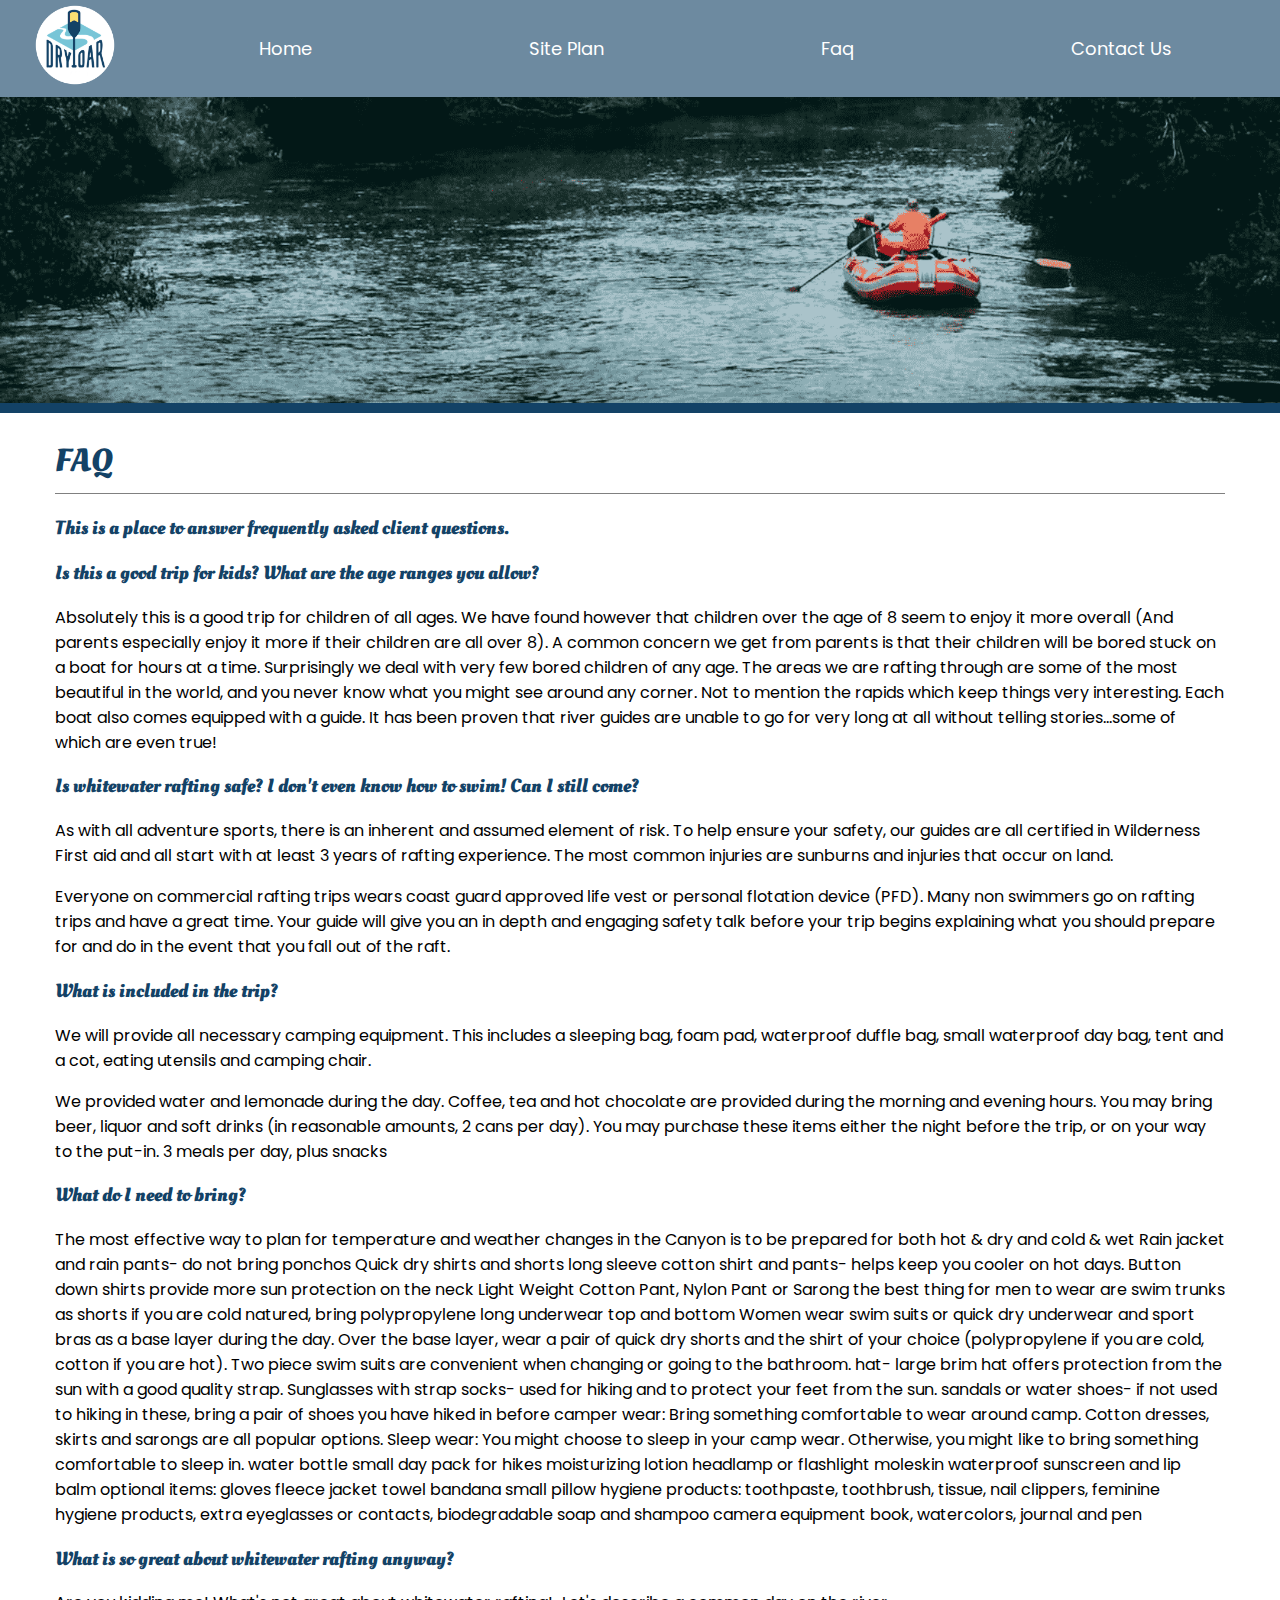
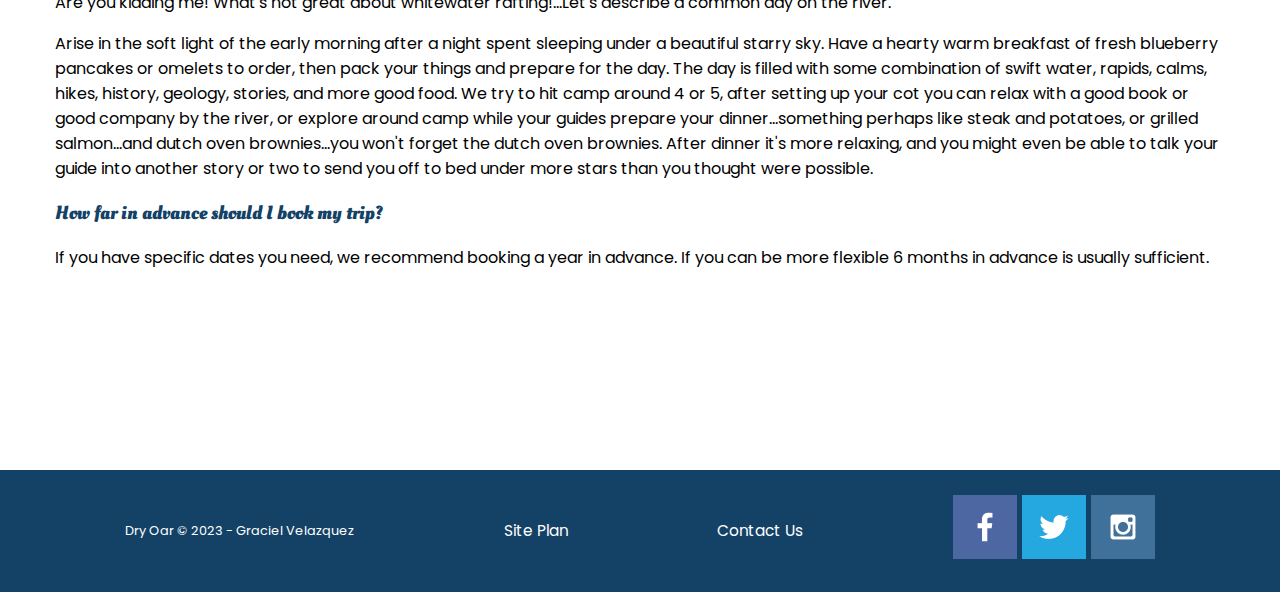
<file: wwr/faq.html>
<!DOCTYPE html>
<html lang="en">
<head>
    <meta charset="UTF-8">
    <meta http-equiv="X-UA-Compatible" content="IE=edge">
    <meta name="viewport" content="width=device-width, initial-scale=1.0">
    <link rel="stylesheet" href="styles/style.css">
    <title>Whitewater Rafting Vacations | Dry Oar Boating | Home</title>
</head>
<body>
    <div id="content">
        <header>
            <a href="index.html" id="logo_link" title="Dry Oar"><img class="logo" src="images/logo.png" alt="Dry Oar Logo"></a>
            <nav>
                <a href="index.html" title="Home">Home</a>
                <a href="/wdd130/wwr/site-plan-rafting.html" title="Site Plan">Site Plan</a>
                <a href="/wdd130/wwr/faq.html" title="Faq">Faq</a>
                <a href="contactus.html" title="Contact Us">Contact Us</a>
            </nav>
        </header>
        <div class="faq-page">
            <div class="internal-hero-shot">
                <img src="images/hero-faq-reducted.png">
            </div>
            <div class="content">
                <h1>
                    FAQ
                </h1>
                <h3>
                    This is a place to answer frequently asked client questions.
                </h3>
                <h3>
                    Is this a good trip for kids? What are the age ranges you allow?
                </h3>
                <p>
                    Absolutely this is a good trip for children of all ages. We have found however that children over the age of 8 seem to enjoy it more overall (And parents especially enjoy it more if their children are all over 8). A common concern we get from parents is that their children will be bored stuck on a boat for hours at a time. Surprisingly we deal with very few bored children of any age. The areas we are rafting through are some of the most beautiful in the world, and you never know what you might see around any corner. Not to mention the rapids which keep things very interesting. Each boat also comes equipped with a guide. It has been proven that river guides are unable to go for very long at all without telling stories...some of which are even true!
                </p>
                <h3>
                    Is whitewater rafting safe? I don't even know how to swim! Can I still come?
                </h3>
                <p>
                    As with all adventure sports, there is an inherent and assumed element of risk. To help ensure your safety, our guides are all certified in Wilderness First aid and all start with at least 3 years of rafting experience. The most common injuries are sunburns and injuries that occur on land.
                </p>
                <p>
                    Everyone on commercial rafting trips wears coast guard approved life vest or personal flotation device (PFD). Many non swimmers go on rafting trips and have a great time. Your guide will give you an in depth and engaging safety talk before your trip begins explaining what you should prepare for and do in the event that you fall out of the raft.
                </p>
                <h3>
                    What is included in the trip?
                </h3>
                <p>
                    We will provide all necessary camping equipment. This includes a sleeping bag, foam pad, waterproof duffle bag, small waterproof day bag, tent and a cot, eating utensils and camping chair.
                </p>
                <p>
                    We provided water and lemonade during the day. Coffee, tea and hot chocolate are provided during the morning and evening hours. You may bring beer, liquor and soft drinks (in reasonable amounts, 2 cans per day). You may purchase these items either the night before the trip, or on your way to the put-in. 3 meals per day, plus snacks
                </p>
                <h3>
                    What do I need to bring?
                </h3>
                <p>
                    The most effective way to plan for temperature and weather changes in the Canyon is to be prepared for both hot & dry and cold & wet Rain jacket and rain pants- do not bring ponchos Quick dry shirts and shorts long sleeve cotton shirt and pants- helps keep you cooler on hot days. Button down shirts provide more sun protection on the neck Light Weight Cotton Pant, Nylon Pant or Sarong the best thing for men to wear are swim trunks as shorts if you are cold natured, bring polypropylene long underwear top and bottom Women wear swim suits or quick dry underwear and sport bras as a base layer during the day. Over the base layer, wear a pair of quick dry shorts and the shirt of your choice (polypropylene if you are cold, cotton if you are hot). Two piece swim suits are convenient when changing or going to the bathroom. hat- large brim hat offers protection from the sun with a good quality strap. Sunglasses with strap socks- used for hiking and to protect your feet from the sun. sandals or water shoes- if not used to hiking in these, bring a pair of shoes you have hiked in before camper wear: Bring something comfortable to wear around camp. Cotton dresses, skirts and sarongs are all popular options. Sleep wear: You might choose to sleep in your camp wear. Otherwise, you might like to bring something comfortable to sleep in. water bottle small day pack for hikes moisturizing lotion headlamp or flashlight moleskin waterproof sunscreen and lip balm optional items: gloves fleece jacket towel bandana small pillow hygiene products: toothpaste, toothbrush, tissue, nail clippers, feminine hygiene products, extra eyeglasses or contacts, biodegradable soap and shampoo camera equipment book, watercolors, journal and pen
                </p>
                <h3>
                    What is so great about whitewater rafting anyway?
                </h3>
                <p>
                    Are you kidding me! What's not great about whitewater rafting!...Let's describe a common day on the river.
                </p>
                <p>
                    Arise in the soft light of the early morning after a night spent sleeping under a beautiful starry sky. Have a hearty warm breakfast of fresh blueberry pancakes or omelets to order, then pack your things and prepare for the day. The day is filled with some combination of swift water, rapids, calms, hikes, history, geology, stories, and more good food. We try to hit camp around 4 or 5, after setting up your cot you can relax with a good book or good company by the river, or explore around camp while your guides prepare your dinner...something perhaps like steak and potatoes, or grilled salmon...and dutch oven brownies...you won't forget the dutch oven brownies. After dinner it's more relaxing, and you might even be able to talk your guide into another story or two to send you off to bed under more stars than you thought were possible.
                </p>
                <h3>
                    How far in advance should I book my trip?
                </h3>
                <p>
                    If you have specific dates you need, we recommend booking a year in advance. If you can be more flexible 6 months in advance is usually sufficient.
                </p>
            </div>
        </div>
        <footer>
            <p>Dry Oar &copy; 2023 - Graciel Velazquez</p>
            <p><a href="site-plan-rafting.html">Site Plan</a></p>
            <p><a href="contactus.html">Contact Us</a></p>
            <div class="social">
                <a href="https://facebook.com" target="_blank">
                    <img src="images/facebook.png" alt="fb icon">
                </a>
                <a href="https://twitter.com" target="_blank">
                    <img src="images/twitter.png" alt="twitter icon">
                </a>
                <a href="https://instagram.com" target="_blank">
                    <img src="images/instagram.png" alt="instagram icon">
                </a>
            </div>
        </footer>
    </div>
</body>
</html>
</file>
<file: aboutme/styles/styles.css>
.img-container{
    width: 200px;
}
.img-container img {
    width: 100%;
}
</file>
<file: HFEDPS/styles/style.css>
@import url('https://fonts.googleapis.com/css2?family=Passion+One:wght@400;700;900&family=Roboto:wght@100;300;400;500;700;900&display=swap');

:root {
    /* change the values below to your colors from your palette */
    --primary-color: #252525;
    --secondary-color: #FEE715;
    --accent1-color: #3A6B35;
    --accent2-color: white;
  
    /* change the values below to your chosen font(s) */
    --heading-font: "Passion One", Helvetica, sans-serif;
    --paragraph-font: "Roboto", Helvetica, sans-serif;
  
    /* these colors below should be chosen from among your palette colors above */
    --headline-color-on-white: #252525;  /* headlines on a white background */ 
    --headline-color-on-color: white; /* headlines on a colored background */ 
    --paragraph-color-on-white: #252525; /* paragraph text on a white background */ 
    --paragraph-color-on-color: #252525; /* paragraph text on a colored background */ 
    --paragraph-background-color: #252525  ;
    --nav-link-color: white;
    --nav-background-color: #252525;
    --nav-hover-link-color: #252525;
    --nav-hover-background-color: #FEE715;
  }
.contain {
    width: 750px;
    padding-right: 15px;
    padding-left: 15px;
    margin-right: auto;
    margin-left: auto;
}
body {
    margin: 0;
    padding: 0;
}
p {
    font-family: var(--paragraph-font);
}
a {
    font-family: var(--paragraph-font);
}
#content{
    max-width: 1680px;
    margin: 0 auto;
}
#content header {
    background-color: #000;
}
#content header .contain{
    display: flex;
    align-items: center;
    justify-content: space-between;
    padding: 10px 20px;
}
#content header nav {
    display: flex;
    justify-content: space-around;
    flex-direction: column;
    margin: 0px 10px;
    width: 100%;
}
#content header nav a{
    color: var(--accent2-color);
    text-decoration: none;
    text-transform: uppercase;
    font-family: var(--paragraph-font);
    padding: 30px;
    position: relative;
}
#content header nav a::before {
    content: "";
    position: absolute;
    bottom: 10px;
    left: 0;
    width: 0;
    height: 5px;
    transition: .3s;
    background-color: var(--secondary-color);
}
#content header nav a:hover::before {
    width: 100%;
}
#logo_link{
    width: 150px;
}
#logo_link img{
    width: 100%;
}

/* Hero Shot*/
#hero{
    grid-template-columns: 1fr 3fr 1fr;
    background-color: var(--primary-color);
}
#hero-box{
    grid-column: 1/4;
    grid-row: 1/3;
    z-index: -1;
}
#hero-box img {
    width: 100%;
    filter: brightness(0.5);
}
.hero-info{
    width: 220px;
    align-self: center;
    grid-template-columns: 1fr 1fr;
    grid-column: 1/4;
    grid-row: 1/3;
    padding-bottom: 20px;
}
.hero-info div {
    padding: 10px;
}
.hero-info .img-container img {
    width: 100%;
}
#hero-msg{
    padding: 10px;
}
#hero-msg h1, #hero-msg h4 {
    color: var(--accent2-color);
    font-family: var(--heading-font);
    font-size: 23px;
    text-shadow: 1px 1px 3px black;
}
#hero-msg p {
    font-size: 16px;
    color: var(--accent2-color);
    text-shadow: 1px 1px 3px black;
}
.home-grid{
    padding: 10% 0%;
}
.home-grid .row{
    display: flex;
    align-items: center;
    flex-direction: column;
    width: 250px;
    text-align: center;
}
.home-grid .row .img-container img {
    width: 100%;
}
.home-grid .row .welcome-txt h3{
    color: var(--accent1-color);
    font-size: 23px;
    text-align: center;
    margin: 0;
    text-transform: uppercase;
    text-shadow: 1px 1px 3px #000;
    font-family: var(--heading-font);
}
.home-grid .row .welcome-txt p {
    color: #000;
    font-size: 16px;
    margin-bottom: 15px;
}
footer{
    background-color: var(--primary-color);
    padding: 10% 0%;
}
footer .row {
    display: flex;
    justify-content: space-between;
    flex-direction: column;
    text-align: center;
}
footer .row h3 {
    color: var(--secondary-color);
    font-size: 23px;
    text-align: center;
    margin-top: 0;
    margin-bottom: 30px;
    text-transform: uppercase;
    text-shadow: 1px 1px 3px #000;
    font-family: var(--heading-font);
}
footer .row .social-media{
    display: flex;
    justify-content: center;
}
footer .row .social-media-container {
    margin-bottom: 30px;
}
footer .row .social-media .img-container {
    width: 40px;
    margin: 0px 5px;
}
footer .row .social-media .img-container img {
    width: 100%;
}
footer .row .quick-link a {
    display: block;
    padding: 10px 0px;
    color: #fff;
    font-size: 23px;
    text-decoration: none;
    text-transform: uppercase;
    transition: .3s;
    font-family: var(--paragraph-font);
}
footer .row .quick-link a:hover {
    color: var(--secondary-color);
}
/* medias */
@media (max-width: 767px){
    footer .row{
        width: 250px;
    }
}
@media (min-width: 768px){
    #hero {
        display: grid;
        background: none;
        padding: 0;
    }
    .hero-info{
        display: grid;
        width: initial;
        padding-bottom: 0;
    }
    #content header nav{
        flex-direction: row;
        margin: 0px 10px;
    }
    #content header nav a{
        padding: 57px;
    }
    #content header .contain{
        padding: 10px 0px;
    }
    .home-grid .row {
        flex-direction: row;
        width: initial;
    }
    .home-grid .row div {
        width: 50%;
        padding: 0px 15px;
    }
    footer {
        padding: 5% 0%;
    }
    footer .row {
        flex-direction: row;
    }
    footer .row .social-media-container {
        margin-bottom: 0px;
    }
    .welcome-txt{
        text-align: left;
    }
}
@media (min-width: 992px){
    .contain{
        width: 970px;
    }
    #hero-msg h1{
        font-size: 40px;
    }
    #hero-msg h4{
        font-size: 30px;
    }
    #hero-msg p{
        font-size: 23px;
    }
    .home-grid{
        padding: 5% 0%;
    }
    .home-grid .row .welcome-txt h3{
        font-size: 50px;
    }
}
@media (min-width: 1200px){
    .contain{
        width: 1170px;
    }
    .home-grid .row .welcome-txt h3{
        font-size: 70px;
    }
    .home-grid .row .welcome-txt p{
        font-size: 22px;
    }
    footer .row h3 {
        font-size: 45px;
    }
}
@media (min-width: 1530px){
    .contain{
        width: 1500px;
    }
}


/* SKILLS PAGE*/
#internal h3 {
    color: var(--accent1-color);
}
#internal p {
    font-size: 16px;
}
#internal .page_title{
    border-bottom: 5px solid var(--accent1-color)
}
#internal .page_title h1{
    font-size: 30px;
    color: var(--accent1-color)
}
#internal .row {
    display: flex;
    justify-content: space-between;
    align-items: center;
}
#internal .row .txt {
    width: 100%;
    padding: 15px;
}
#internal .row .txt ul li {
    padding: 10px;
}
#internal .row .txt h3 {
    font-size: 30px;
}
#internal .row .img-container {
    width: 100%;
    padding: 15px;
}
#internal .row .img-container img {
    width: 100%;
}
@media (min-width: 768px){
    #internal .page_title h1{
        font-size: 45px;
    }
    #internal .row .txt{
        width: 70%;
    }
    #internal .row .img-container{
        width: 30%;
    }
}
</file>
<file: wwr/styles/style.css>
/* Fonts */
@import url('https://fonts.googleapis.com/css2?family=Oleo+Script:wght@400;700&family=Poppins:wght@100;200;300;400;500;600;700;800;900&display=swap');

/* Variables */
:root {
  /* change the values below to your colors from your palette */
  --primary-color: #134266   ;
  --secondary-color: #78c5d7 ;
  --accent1-color: #fce172;
  --accent2-color: #ffffff;
  --support-color: #000000;

  /* change the values below to your chosen font(s) */
  --heading-font: "Oleo Script";
  --paragraph-font: Poppins, Helvetica, sans-serif;
}


/* FONTS */
h1, h2, h3, h4, h5, h6{
    font-family: 'Oleo Script', Helvetica, Arial, sans-serif;
}
p, a, span {
    font-family: 'Poppins', Helvetica, Arial, sans-serif;
}

/* General */
#content {
    max-width: 1600px;
    margin: 0 auto;
}
body {
    background-color: var(--accent2-color);
    font-family: Helvetica, Arial, sans-serif;
    margin: 0;
}
h2 {
    margin: 0;
}

/* Header */
header{
    display: grid;
    grid-template-columns: 150px auto;
    background-color: #1342669e;
}
nav {
    display: flex;
    justify-content: space-around;
}
nav a{
    text-align:  center;
    color: var(--accent2-color);
    text-decoration: none;
    font-size: 18px;
    padding: 35px;
}
nav a:hover{
    background-color: var(--accent1-color);
    color: var(--support-color);
}
#logo_link {
    justify-self: center;
    align-self: center;
}
#logo_link .logo {
    width: 80px;
    padding: 5px;
}
/* Index */
#hero{
    display: grid;
    grid-template-columns: 1fr 3fr 1fr;
    margin-top: -100px;
}
#hero #hero-box{
    grid-column: 1/4;
    grid-row: 1/3;
    z-index: -1;
}
#hero #hero-msg h1 {
    color: var(--accent2-color)
}
#hero #hero-msg h4 {
    color: #fff;
}
#hero #hero-msg{
    grid-column: 2/3;
    grid-row: 1/2;
    margin-top: 100px;
}
#hero-img{
    width: 100%;
}
#hero-msg h1, #hero-msg h4{
    text-align: center;
    font-size: 4em;
}
#hero-msg h4 {
    font-size: 1.5em;
}
main section img{
    box-sizing: border-box;
}
.icon {
    width: 80px;
    padding-top: 10px;
}
.book, .join{
    background-color: var(--primary-color);
    color: var(--accent2-color);
    text-decoration: none;
    font-size: 18px;
    padding: 15px 30px;
    margin-top: 50px;
    border-radius: 5px;
}
.book:hover{
    background-color: var(--accent1-color);
    color: var(--support-color);
}
.join:hover{
    background-color: var(--secondary-color);
    color: var(--support-color);
}
.button-box{
    text-align: center;
}
main section{
    text-align: center;
}
.home-grid{
    display: grid;
    grid-template-columns: repeat(10, 1fr);
}
.home-grid, h2{
    font-size: 1.7em;
}
.rivers-card{
    grid-column: 2/4;
    grid-row: 2/3;
}
.camping-card{
    grid-column: 5/7;
    grid-row: 2/3;
}
.rapids-card{
    grid-column: 8/10;
    grid-row: 2/3;
}
.rivers-card, .camping-card, .rapids-card{
    margin: 200px 0;
}
.rivers-card .card-img, .camping-card .card-img, .rapids-card .card-img {
    width: 100%;
    border: 10px solid var(--primary-color);
    box-shadow: 5px 5px 10px #6f7364;
}
.card-img:hover {
    opacity: .6;
    transform: scale(1.1);
}
.msg{
    background-color: var(--accent1-color);
    line-height: 1.5em;
    padding: 35px;
    grid-column: 6/10;
    grid-row: 6/7;
    box-shadow: 5px 5px 10px #6f7364;
    margin-right: 10%;
}
.msg h2 {
    font-size: 1.7em;
    margin-top: 20px;
}
.msg p {
    font-size: .8em;
    padding-bottom: 15px;
}
#background {
    height: 725px;
    padding: 5% 0%;
    background-color: var(--secondary-color);
    grid-column: 1/11;
    grid-row: 4/9;
}
.mountains{
    grid-column: 2/7;
    grid-row: 5/8;
    margin-left: 10%;
    width: 100%;
    box-shadow: 5px 5px 10px #6f7364;
}
.card-img, .mountains{
    width: 100%;
}
/* Footer */
footer{
    display: flex;
    justify-content: space-around;
    align-items: center;
    background-color: var(--primary-color);
    padding: 25px 50px;
    margin-top: 200px;
}
footer p {
    color: var(--accent2-color);
    font-size: .8em
}
footer a {
    color: var(--accent2-color);
    text-decoration: none;
    font-size: 1.2em;
}
.footer .social img{
    padding-top: 15px;
}
footer p a:hover {
    text-decoration: underline;
}


@media screen and (max-width: 900px) {
    header {
        background-color: var(--primary-color)
    }
    #hero, .home-grid {
        display: block;
        height: auto;
    }
    nav, footer {
        flex-direction: column;
    }
    nav a {
        display: block;
        padding: 15px;
    }
    #hero {
        margin-top: 0;
    }
    #hero-msg {
        margin-top: 0;
    }
    #hero-msg h4 {
        display: none;
    }
    #hero-msg h1 {
        color: #000!important;
    }
    .home-title {
        font-size: 25px;
        color: #6f7364;
    }
    .rivers-card, .camping-card, .rapids-card { 
        margin: 50px auto;
        width: 60%;
    }
    #background {
        display: none;
    }
    .mountains, .msg {
        width: 80%;
        display: block;
        margin: 0 auto;
    }
    footer {
        margin-top: 25px;
    }
}

/* FAQ PAGE*/
.internal footer {
    margin-top: 50px;
}

.faq-page .internal-hero-shot{
    text-align: center;;
  }
.faq-page .internal-hero-shot img {
    width: 100%;
    border-bottom: 10px solid var(--primary-color);
}
.faq-page h1 {
    border-bottom: 1px solid gray;
    padding-bottom: 10px;
}
.faq-page h1, .faq-page h2, .faq-page h3, .faq-page h4{
    color: var(--primary-color);
}
.faq-page p {
    color: var(--support-color)
}
.faq-page .content{
    text-align: center;
    padding: 10px;
    margin: 10px;
}
@media (min-width: 768px){
    .faq-page .content{
        width: 500px;
        margin: 0 auto;
        text-align: initial;
        padding: 0;
    }
}
@media (min-width: 992px){
    .faq-page .content{
        width: 700px;
    }
}
@media (min-width: 1200px){
    .faq-page .content{
        width: 1170px;
    }
}

/* CONTACT US PAGE */
.contact_page form {
    /* Center the form on the page */
    margin: 0 auto;
    width: 400px;
    /* Form outline */
    padding: 1em;
    border: 1px solid #ccc;
    border-radius: 1em;
}
  
.contact_page ul {
    list-style: none;
    padding: 0;
    margin: 0;
}
  
.contact_page form li + li {
    margin-top: 1em;
}
  
.contact_page label {
    /* Uniform size & alignment */
    display: inline-block;
    width: 90px;
    text-align: right;
}
  
.contact_page input,
textarea {
    /* To make sure that all text fields have the same font settings
       By default, textareas have a monospace font */
    font: 1em sans-serif;
  
    /* Uniform text field size */
    width: 300px;
    box-sizing: border-box;
  
    /* Match form field borders */
    border: 1px solid #999;
}
  
.contact_page input:focus,
textarea:focus {
    /* Additional highlight for focused elements */
    border-color: #000;
}
  
.contact_page textarea {
    /* Align multiline text fields with their labels */
    vertical-align: top;
  
    /* Provide space to type some text */
    height: 5em;
}
  
.contact_page .button {
    /* Align buttons with the text fields */
    padding-left: 90px; /* same size as the label elements */
}
  
.contact_page button {
    /* This extra margin represent roughly the same space as the space
       between the labels and their text fields */
    margin-left: 0.5em;
}
</file>
<file: positionstyles.css>
/* CSS - Name: "positionstyles.css" */
/* Activity 1 styles */
.content1 {
  display: grid;
  grid-template-columns: 1fr 1fr;
  justify-items: center;
  gap: 20px;
}
.red1 { 
  width: 100%;
  height: 100px; 
  background-color: red; 
  grid-column: 1/3;

} 
.green1 {
  width: 200px; 
  height: 200px; 
  background-color: green;

} 
.yellow1 {
  width: 200px; 
  height: 200px; 
  background-color: gold;
} 
.blue1 {
  width: 100%;
  height: 100px; 
  background-color: blue;
  grid-column: 1/3;
} 
/* Activity 2 styles */ 
.content2 {
  display: grid;
  grid-template-columns: 50px 50px 50px 50px 50px;
}
.red2 {
  width: 100px; 
  height: 100px; 
  background-color: red;
} 
.green2 { 
  width: 100px; 
  height: 100px; 
  background-color: green;
  margin: 3vw 1vw 1vw 1vw;
} 
.yellow2 {
  width: 100px; 
  height: 100px; 
  background-color: gold;
  margin: 6vw 1vw 1vw 1vw;
} 
.blue2 {
  width: 100px; 
  height: 100px; 
  background-color: blue;
  margin: 9vw 1vw 1vw 1vw;
} 
/* Activity 3 styles */ 
.content3 {
  display: grid;
  grid-template-columns: 1fr 1fr;
  grid-column-gap: 10%;
}
.red3 {
  width: 100%; 
  height: 100px; 
  background-color: red;
  grid-column: 1/3;
} 
.green3 {
  width: 100%; 
  height: 100px; 
  background-color: green;
} 
.yellow3 {
  width: 100%; 
  height: 100px; 
  background-color: gold; 
} 
.blue3 {
  width: 100%;
  height: 100px; 
  background-color: blue;
  grid-column: 1/3;
} 
/* Activity 4 styles */ 
.content4 {
  display: grid;
  grid-template-columns: 0fr 1fr 1fr;
  height: 400px;
}
.red4 {
  width: 100%; 
  height: 100%; 
  background-color: red;
  grid-column: 1/3;
  grid-row: 1/4; 
} 
.green4 {
  width: 100%; 
  height: 100%; 
  background-color: green;
  grid-column: 3;
  grid-row: 1;
} 
.yellow4 {
  width: 100%; 
  height: 100%; 
  background-color: gold; 
  grid-column: 3;
  grid-row: 2;
} 
.blue4 {
  width: 100%; 
  height: 100%; 
  background-color: blue;
  grid-column: 3;
  grid-row: 3;
} 
/* Activity 5 styles */ 
.content5 {
  height: 400px;
}
.red5 { 
  width: 100%; 
  height: 100px; 
  background-color: red;
} 
.green5 { 
  width: 100px; 
  height: 100px; 
  background-color: green;
  float: left; 

} 
.yellow5 {
  width: 100%; 
  background-color: gold;

} 
.blue5 {
  width: 100%; 
  height: 100px; 
  background-color: blue;
} 
/* Activity 6 styles */ 
.content6 {
  display: grid;
  grid-template-columns: 1fr 1fr 1fr 1fr 1fr 1fr;
}
.red6 {
  width: 100%; 
  height: 100px; 
  background-color: red; 
  grid-column: 1/4;
} 
.green6 {
  width: 100%; 
  height: 100px; 
  background-color: green; 
  grid-column: 1/3;
} 
.yellow6 {
  width: 100%; 
  height: 100px; 
  background-color: gold;
  grid-column: 1/3;
} 
.blue6 {
  width: 100%;
  height: 100px; 
  background-color: blue;
  grid-column: 1/4;
} 


/* Do not make any changes below here */
.activity {
  width: 70%; 
  margin: 20px auto; 
  font-family: Arial, sans-serif; 
  border: 1px solid black; 
  padding: 10px; 
  clear:both; 
  overflow: auto;
} 

.hint {
  border: 1px solid grey;
  background: #e0e0e0;
  padding: .5em;
  position: relative;
  margin: 1em 0;
}
.hint h3 {
  margin: 0;
}
.hint:hover {
  background: #d0d0d0;
}
.hint > div {
  display: none;
}

.hint input[type=checkbox] {
  position: absolute;
  width: 100%;
  height: 100%;
  opacity: 0;
  z-index: 1;
  cursor: pointer;
}

.hint input[type=checkbox]:checked ~ div {
  display: block;
}

.hint i {
  position: absolute;
  transform: translate(-6px, 0);
  margin-top: 16px;
  right: 10px;
  top: -3px;
}
.hint i:before, .hint i:after {
  content: "";
  position: absolute;
  background-color: black;
  width: 3px;
  height: 9px;
}
.hint i:before {
  transform: translate(2px, 0) rotate(45deg);
}
.hint i:after {
  transform: translate(-2px, 0) rotate(-45deg);
}

.hint input[type=checkbox]:checked ~ i:before {
  transform: translate(-2px, 0) rotate(45deg);
}
.hint input[type=checkbox]:checked ~ i:after {
  transform: translate(2px, 0) rotate(-45deg);
}
.hint a {
  position: relative;
  z-index: 1;
}
</file>
<file: HFEDPS/styles/component.css>
* {box-sizing:border-box}

/* Slideshow container */
.slideshow-container {
  max-width: 1000px;
  position: relative;
  margin: auto;
}

/* Hide the images by default */
.mySlides {
  display: none;
}

/* Next & previous buttons */
.prev, .next {
  cursor: pointer;
  position: absolute;
  top: 50%;
  width: auto;
  margin-top: -22px;
  padding: 16px;
  color: white;
  font-weight: bold;
  font-size: 18px;
  transition: 0.6s ease;
  border-radius: 0 3px 3px 0;
  user-select: none;
}

/* Position the "next button" to the right */
.next {
  right: 0;
  border-radius: 3px 0 0 3px;
}

/* On hover, add a black background color with a little bit see-through */
.prev:hover, .next:hover {
  background-color: rgba(0,0,0,0.8);
}

/* Caption text */
.text {
  color: #f2f2f2;
  font-size: 15px;
  padding: 8px 12px;
  position: absolute;
  bottom: 8px;
  width: 100%;
  text-align: center;
}

/* Number text (1/3 etc) */
.numbertext {
  color: #f2f2f2;
  font-size: 12px;
  padding: 8px 12px;
  position: absolute;
  top: 0;
}

/* The dots/bullets/indicators */
.dot {
  cursor: pointer;
  height: 15px;
  width: 15px;
  margin: 0 2px;
  background-color: #bbb;
  border-radius: 50%;
  display: inline-block;
  transition: background-color 0.6s ease;
}

.active, .dot:hover {
  background-color: #717171;
}

/* Fading animation */
.fade {
  animation-name: fade;
  animation-duration: 1.5s;
}

@keyframes fade {
  from {opacity: .4}
  to {opacity: 1}
}
</file>
